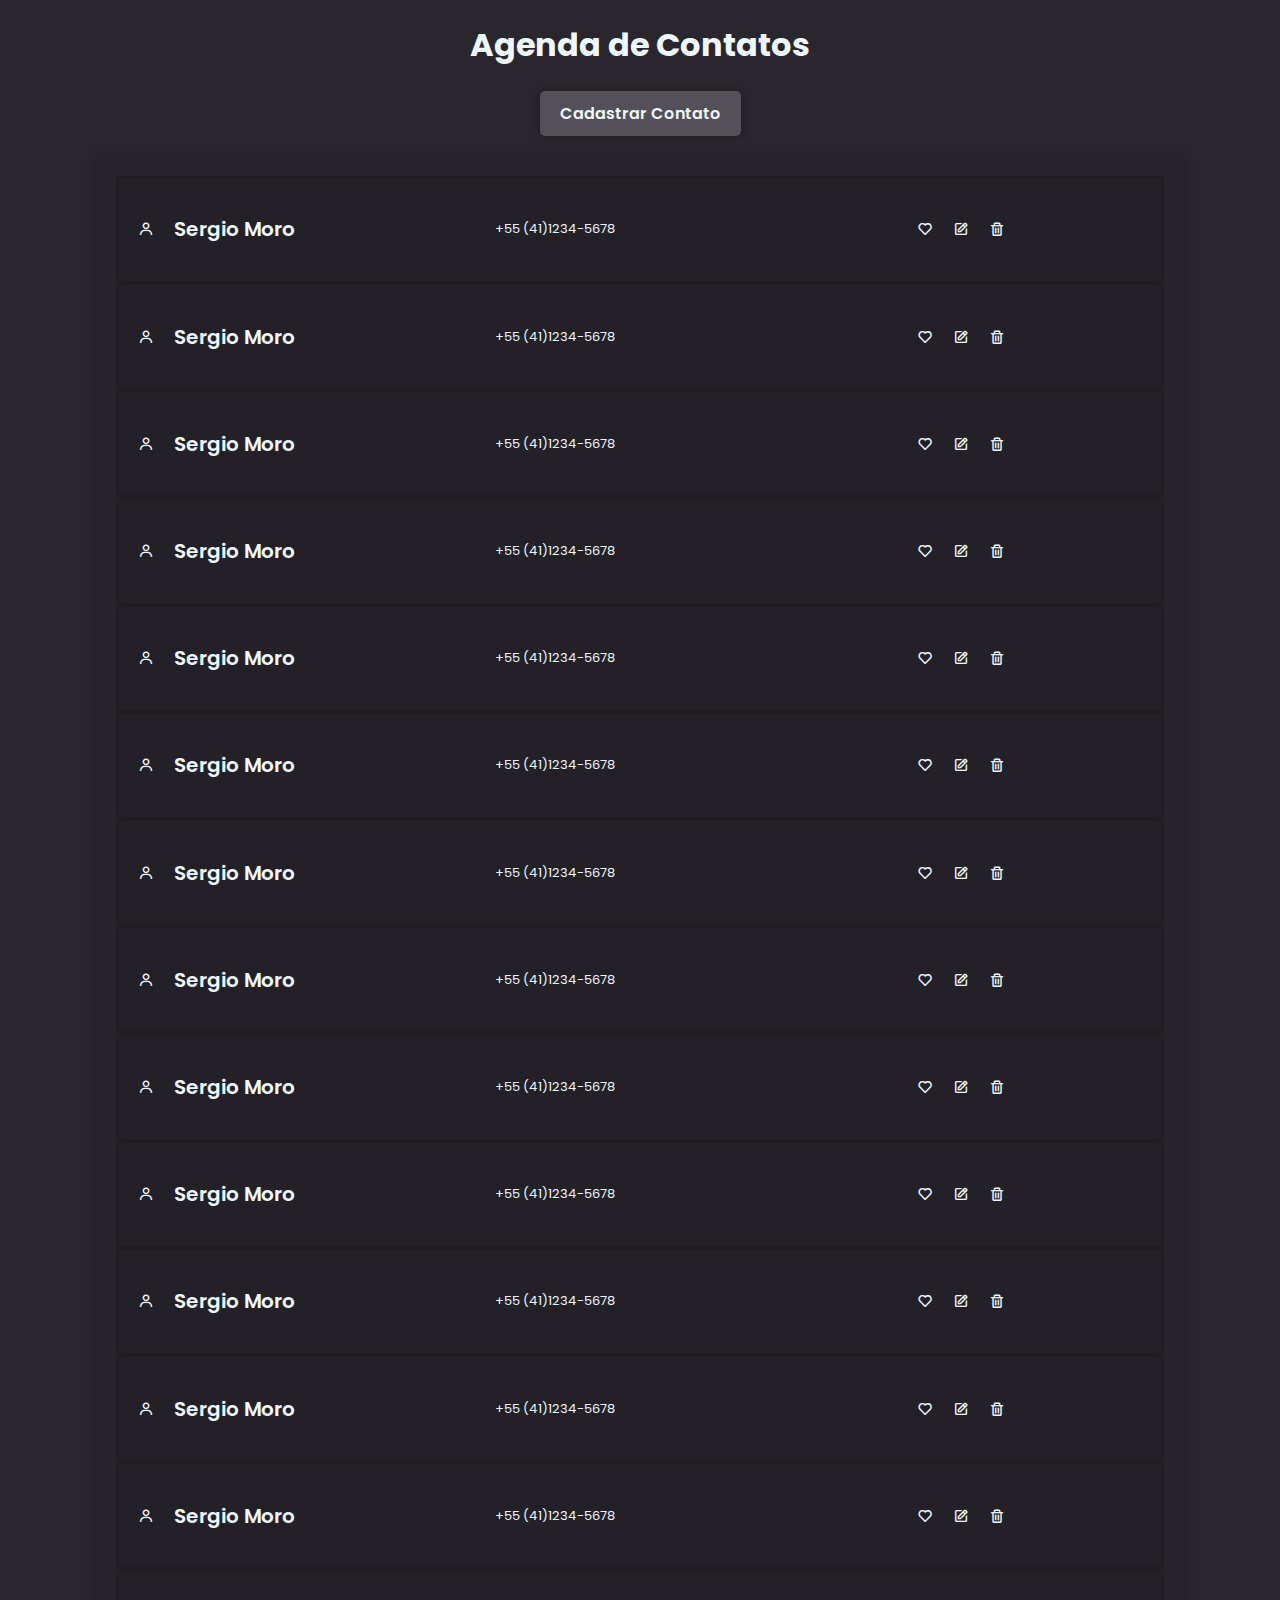
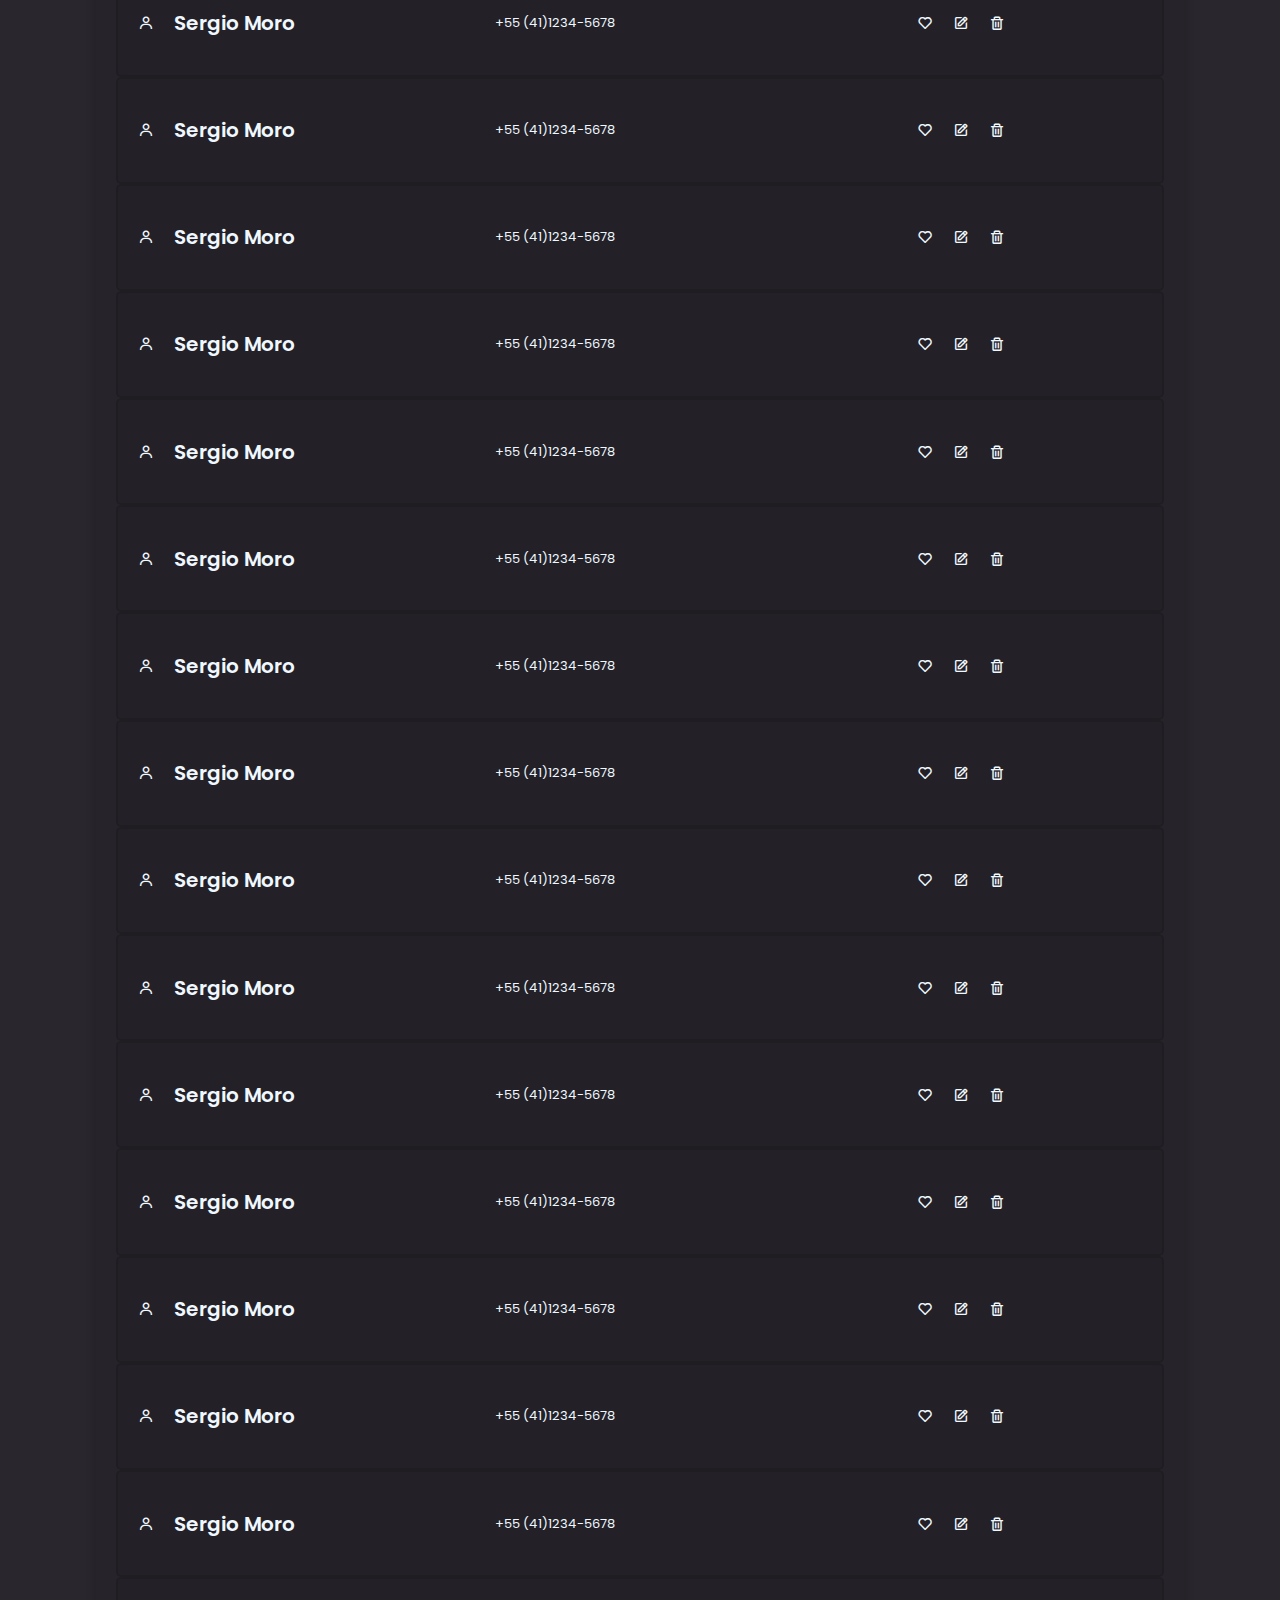
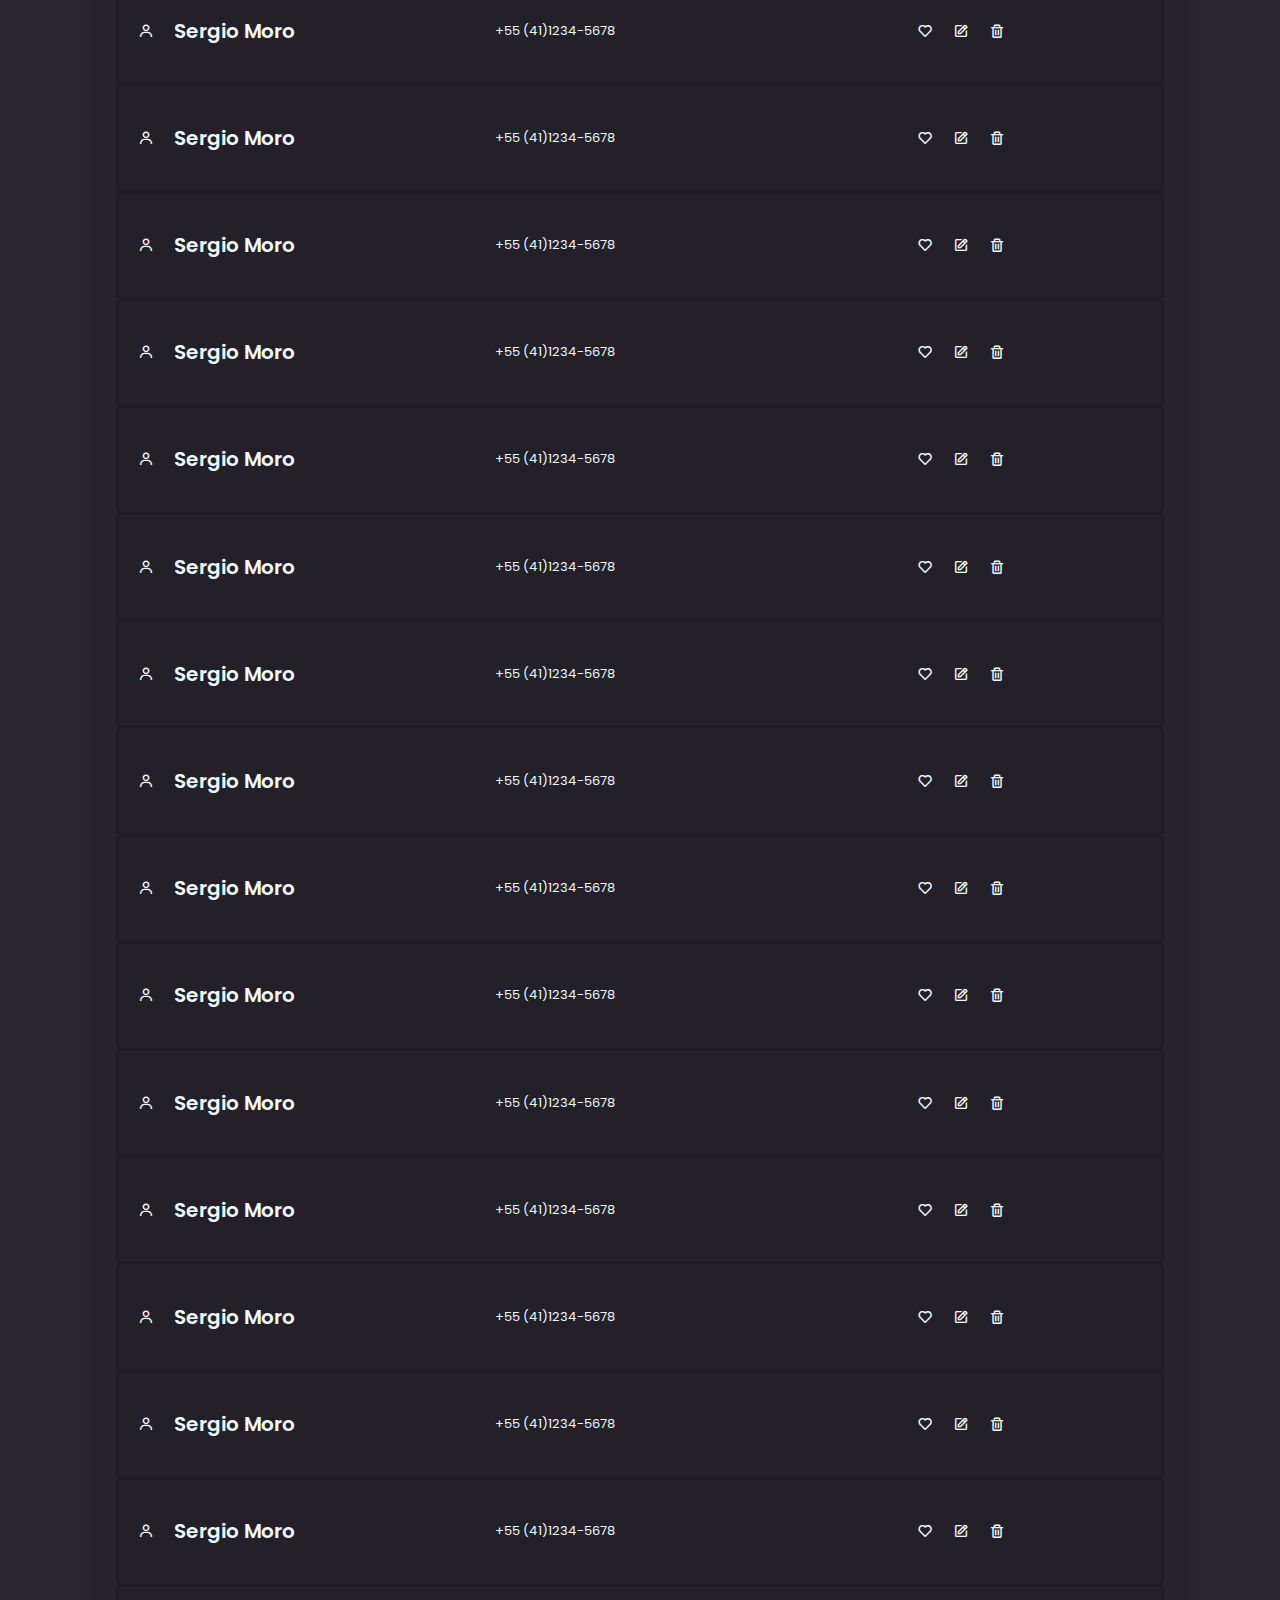
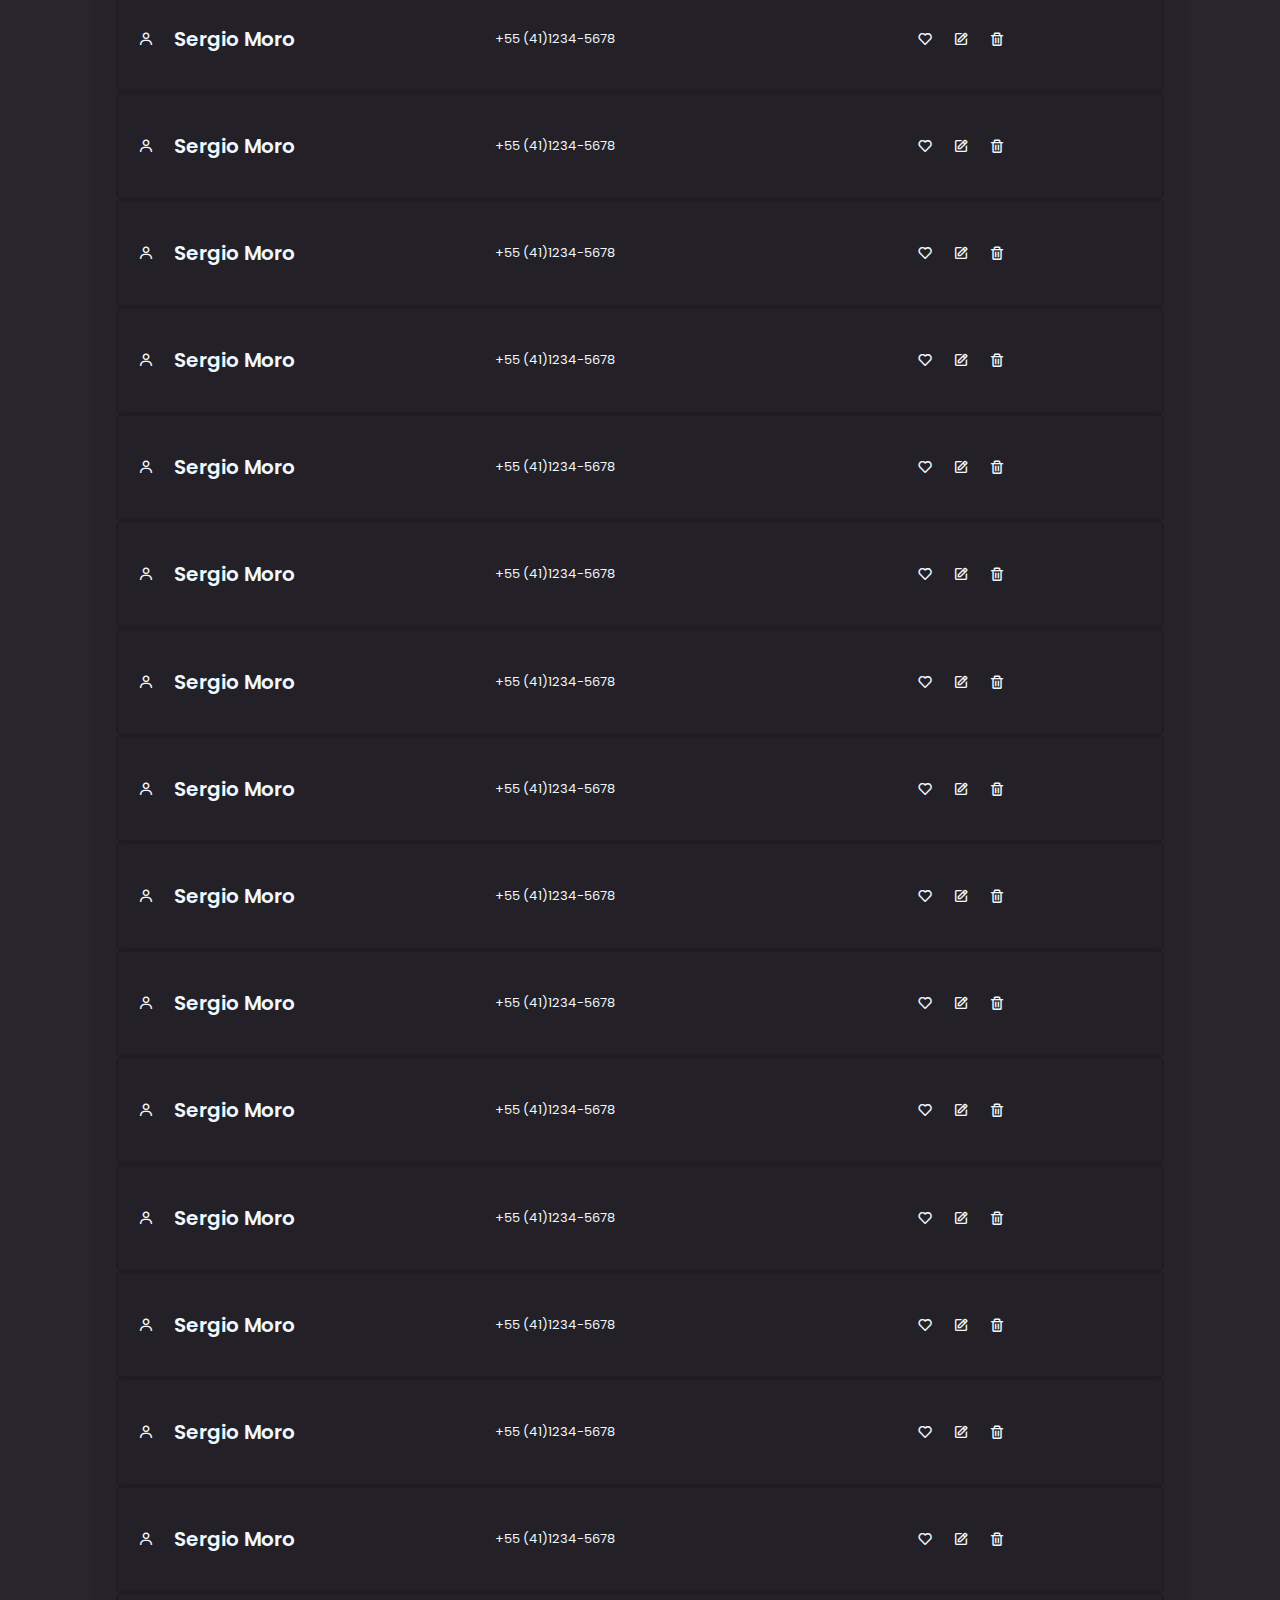
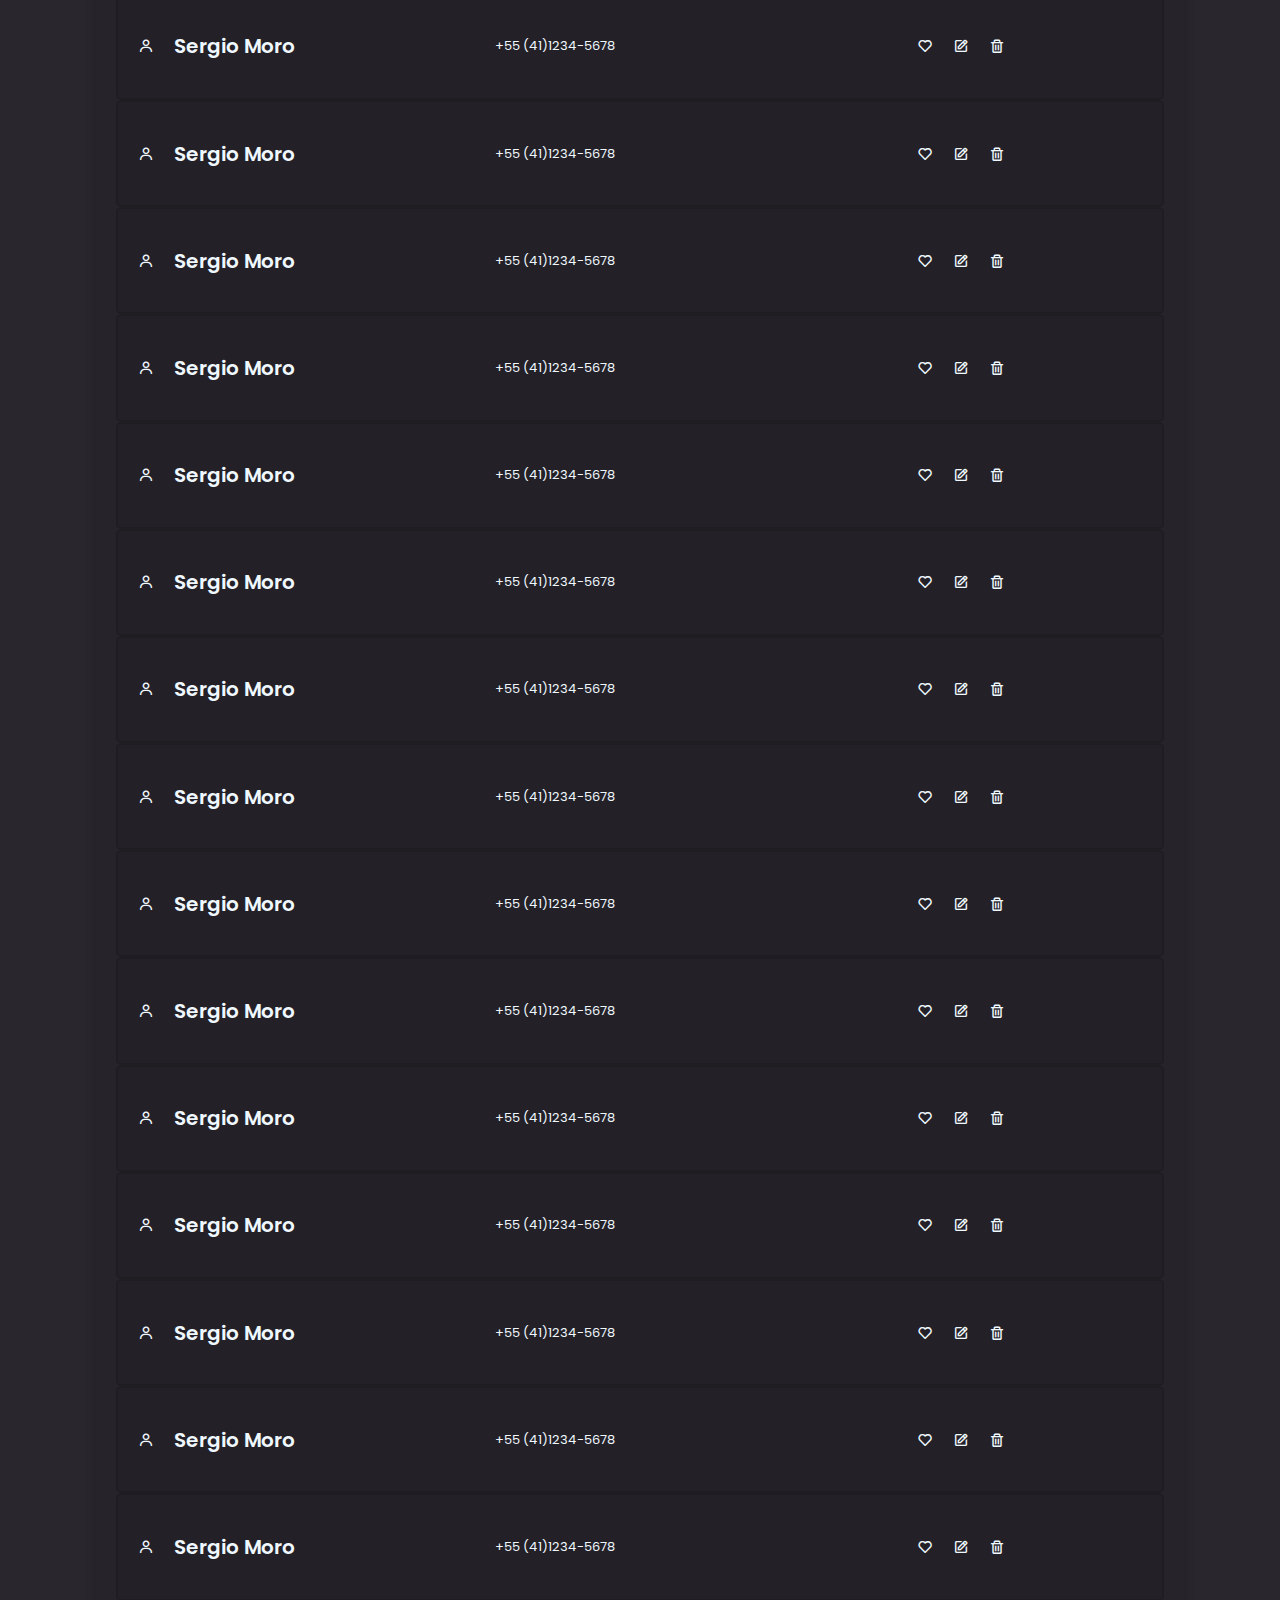
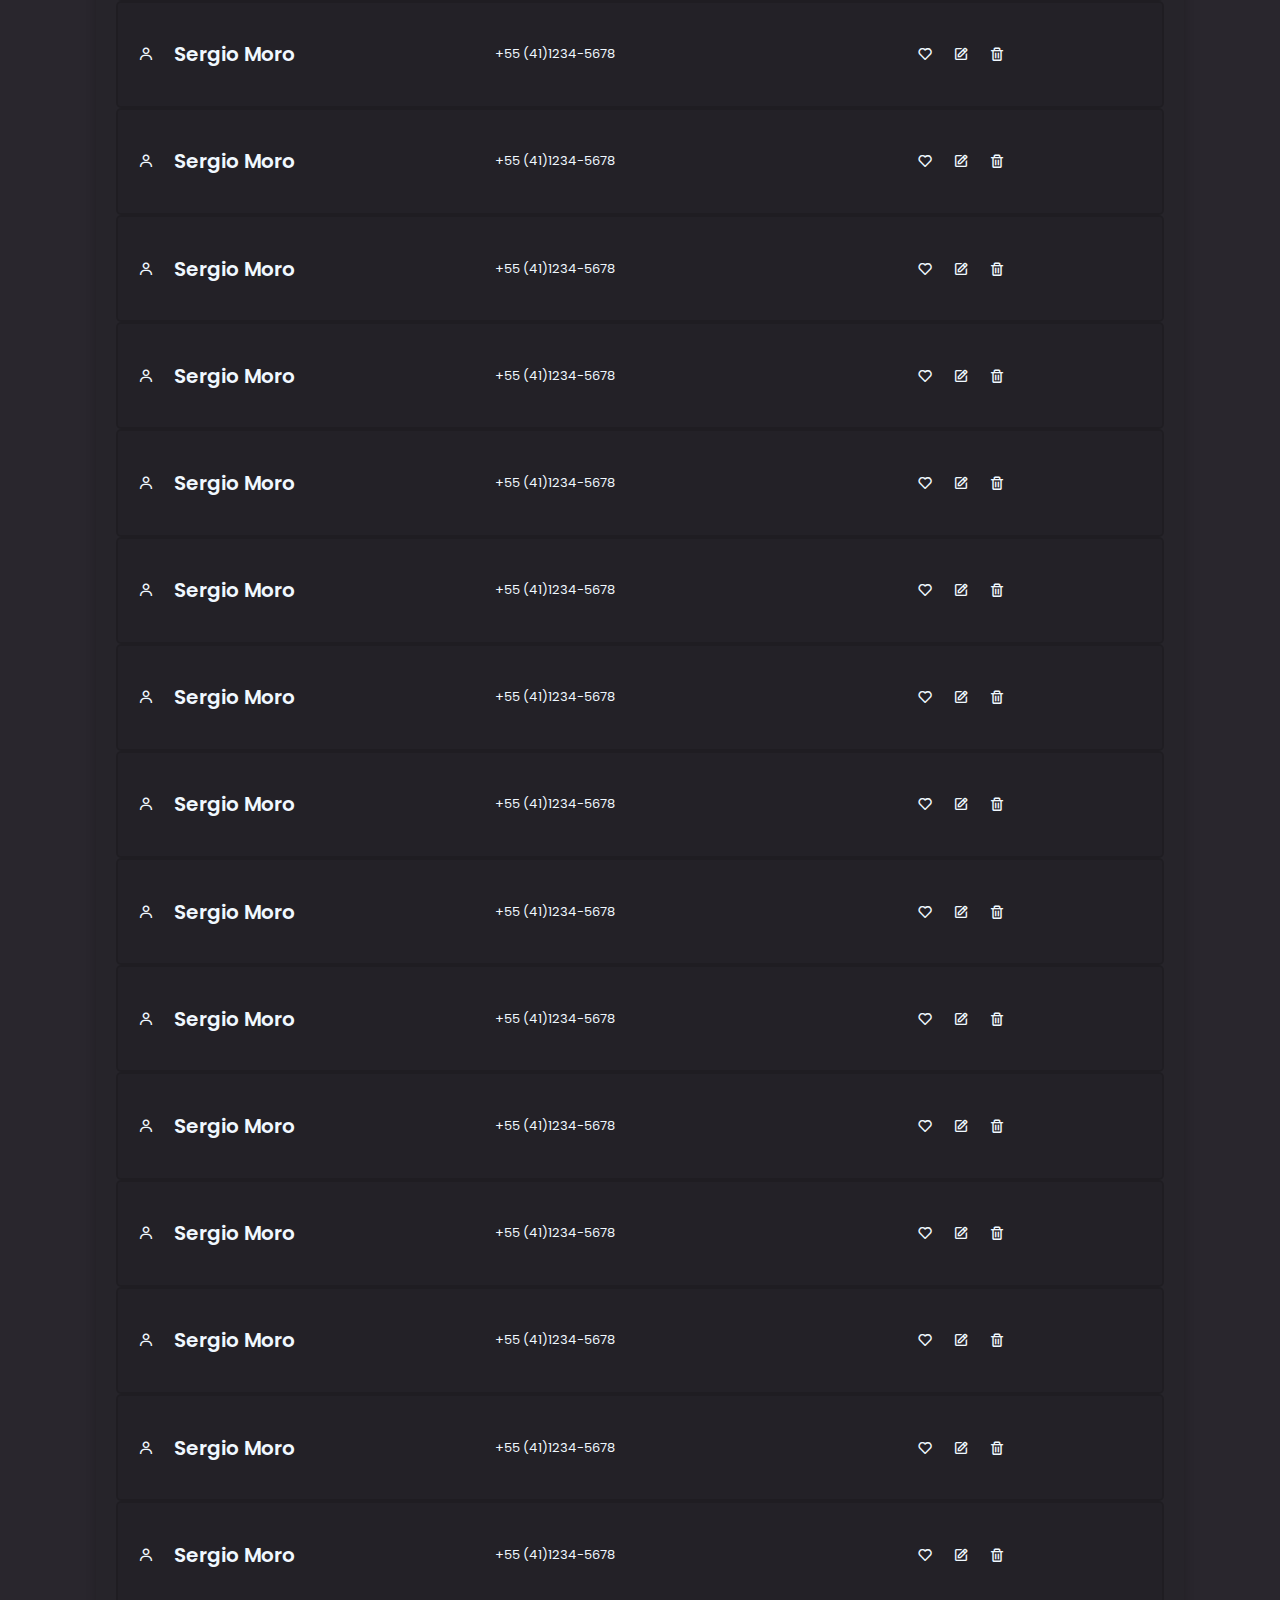
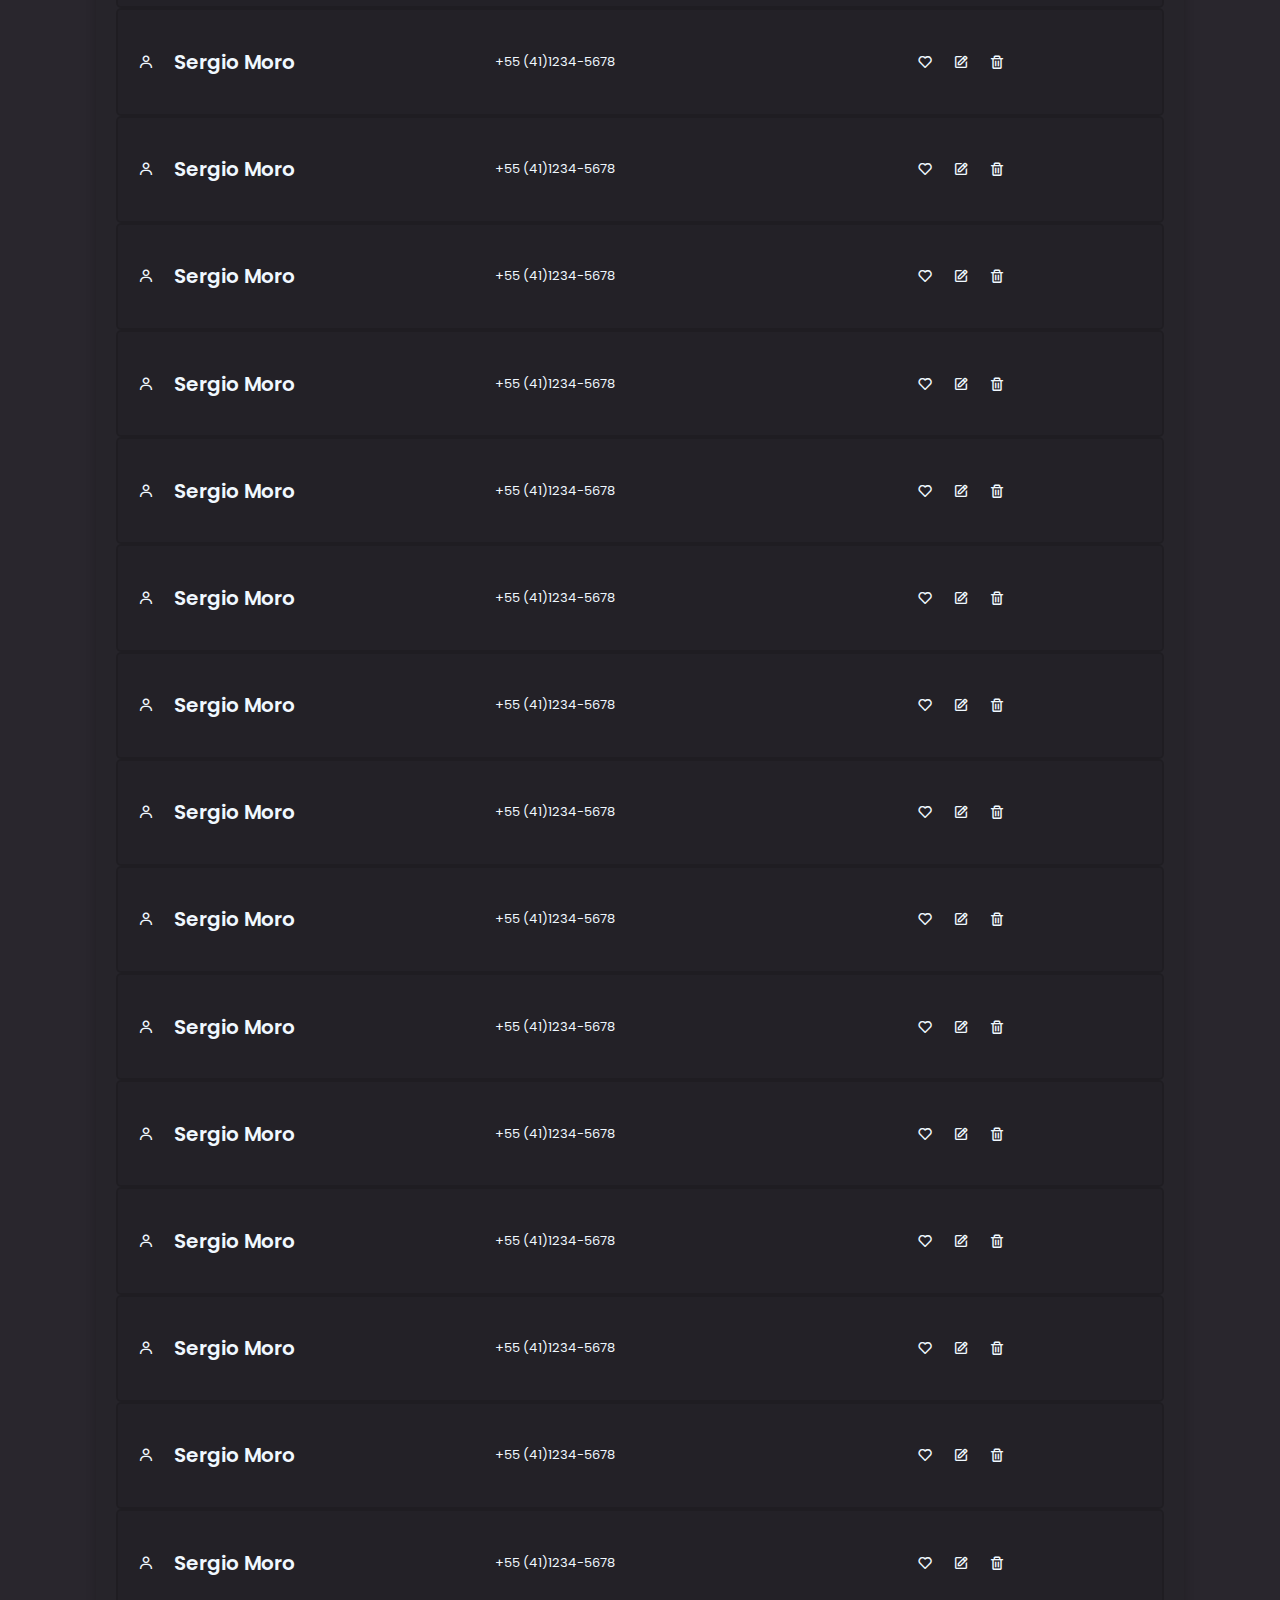
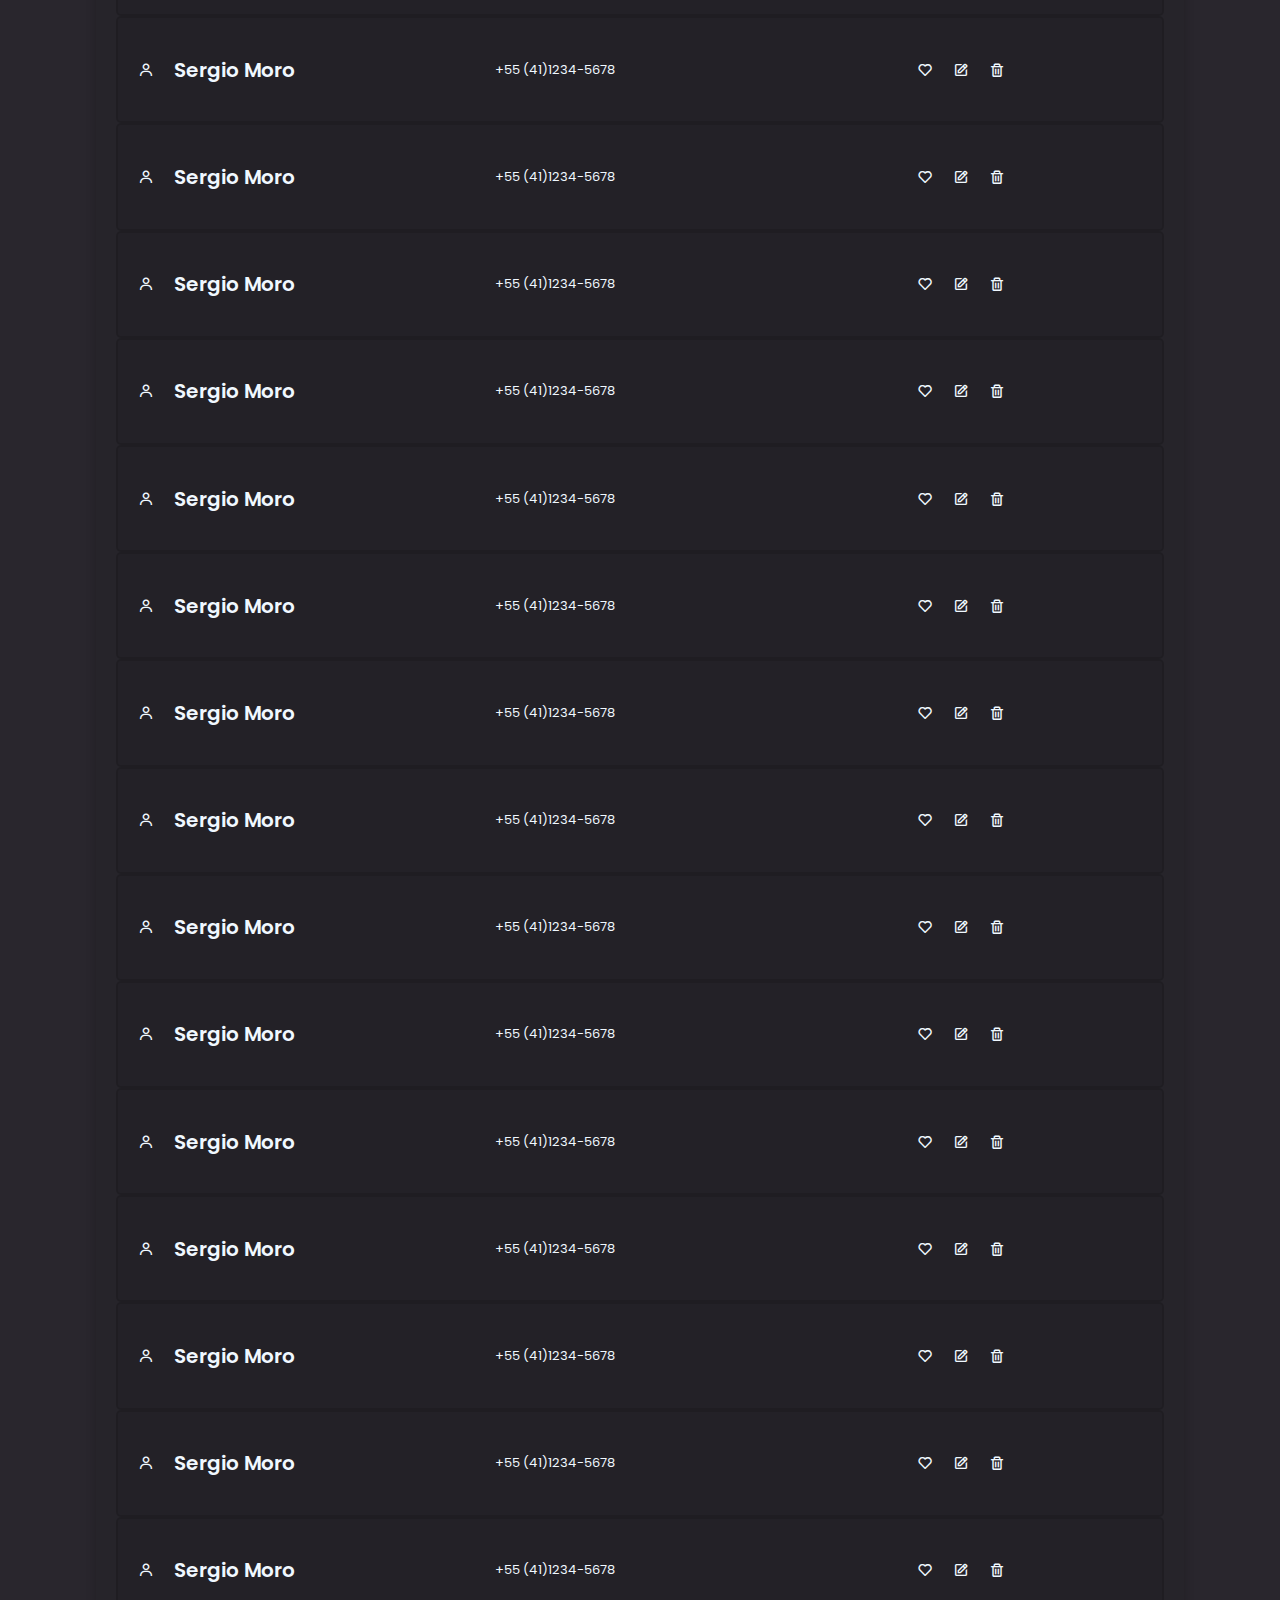
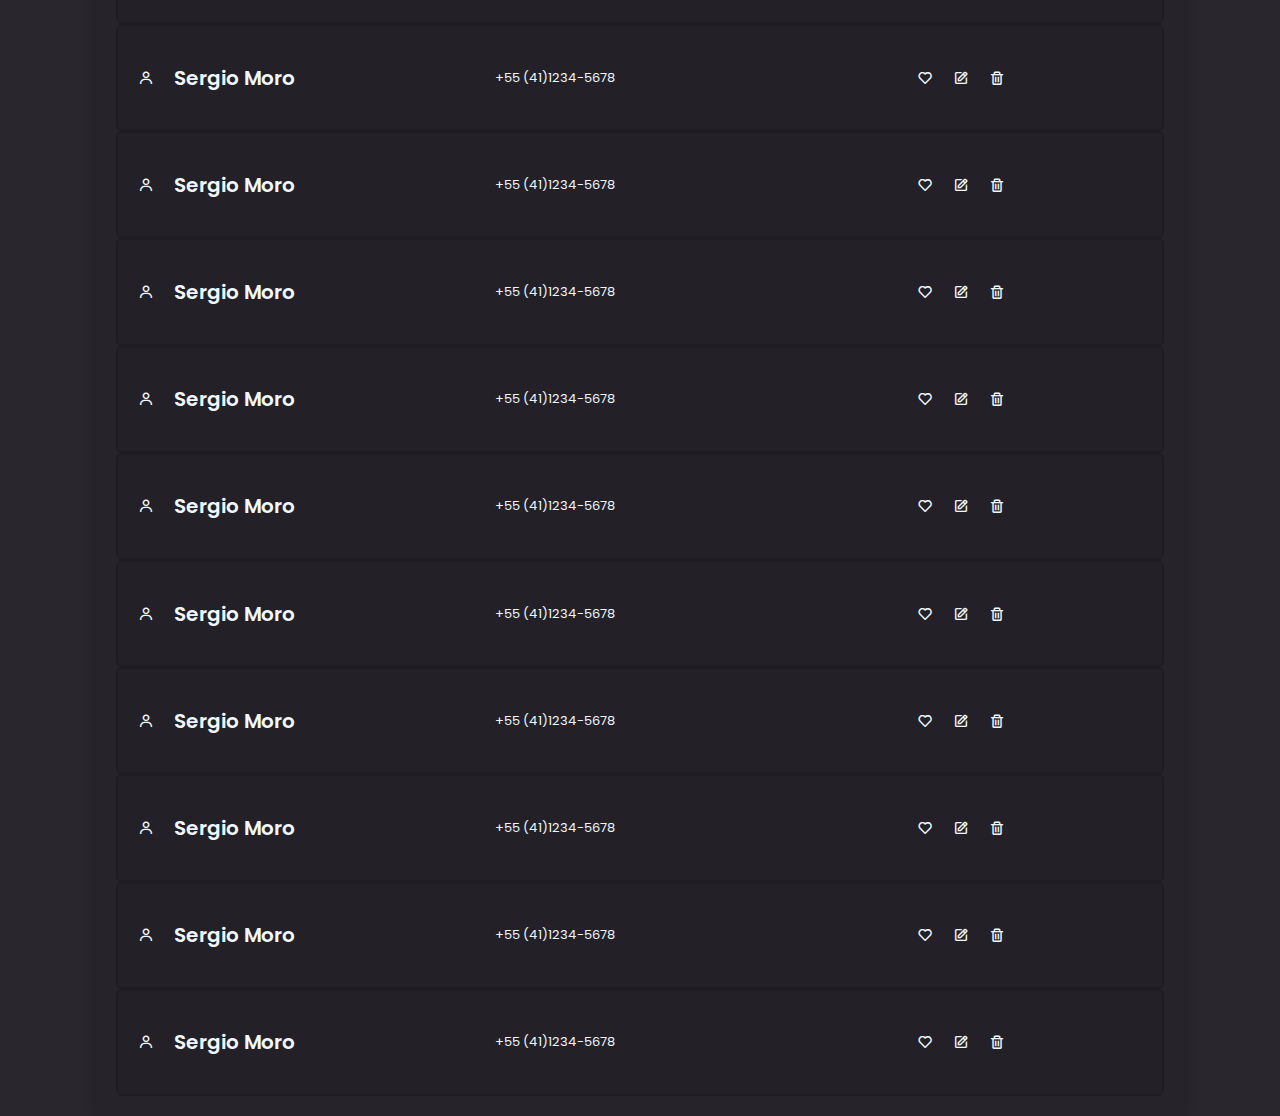
<file: stilo/index.html>
<!DOCTYPE html>
<html lang="pt-br">
<head>
    <meta charset="UTF-8">
    <meta name="viewport" content="width=device-width, initial-scale=1.0">
    <link rel="preconnect" href="https://fonts.googleapis.com">
    <link rel="preconnect" href="https://fonts.gstatic.com" crossorigin>
    <link href="https://fonts.googleapis.com/css2?family=Poppins:ital,wght@0,100;0,200;0,300;0,400;0,500;0,600;0,700;0,800;0,900;1,100;1,200;1,300;1,400;1,500;1,600;1,700;1,800;1,900&display=swap" rel="stylesheet">
    <link href='https://unpkg.com/boxicons@2.1.4/css/boxicons.min.css' rel='stylesheet'> 
    <link rel="stylesheet" href="css/styles.css">
    <title>agenda de contatos</title>
</head>
<body>
    <h1 id="title">Agenda de Contatos</h1>

    <button id="sign-but" onclick="window.location.href='cadastro.html'">Cadastrar Contato</button>
    
    <div id="contact-list">
        <div id="contact-card">
            <i id="contact-img" class="bx bx-user"></i>
            <h2 id="contact-name">Sergio Moro</h2>
            <p id="contact-phone">+55 (41)1234-5678</p>
            <i id="contact-favorite" class="bx bx-heart"></i>
            <i id="contact-edit" class="bx bx-edit"></i>
            <i id="contact-delete" class="bx bx-trash"></i>
        </div>
        
        <div id="contact-card">
            <i id="contact-img" class="bx bx-user"></i>
            <h2 id="contact-name">Sergio Moro</h2>
            <p id="contact-phone">+55 (41)1234-5678</p>
            <i id="contact-favorite" class="bx bx-heart"></i>
            <i id="contact-edit" class="bx bx-edit"></i>
            <i id="contact-delete" class="bx bx-trash"></i>
        </div>

        <div id="contact-card">
            <i id="contact-img" class="bx bx-user"></i>
            <h2 id="contact-name">Sergio Moro</h2>
            <p id="contact-phone">+55 (41)1234-5678</p>
            <i id="contact-favorite" class="bx bx-heart"></i>
            <i id="contact-edit" class="bx bx-edit"></i>
            <i id="contact-delete" class="bx bx-trash"></i>
        </div>
        
        <div id="contact-card">
            <i id="contact-img" class="bx bx-user"></i>
            <h2 id="contact-name">Sergio Moro</h2>
            <p id="contact-phone">+55 (41)1234-5678</p>
            <i id="contact-favorite" class="bx bx-heart"></i>
            <i id="contact-edit" class="bx bx-edit"></i>
            <i id="contact-delete" class="bx bx-trash"></i>
        </div>

        <div id="contact-card">
            <i id="contact-img" class="bx bx-user"></i>
            <h2 id="contact-name">Sergio Moro</h2>
            <p id="contact-phone">+55 (41)1234-5678</p>
            <i id="contact-favorite" class="bx bx-heart"></i>
            <i id="contact-edit" class="bx bx-edit"></i>
            <i id="contact-delete" class="bx bx-trash"></i>
        </div>
        
        <div id="contact-card">
            <i id="contact-img" class="bx bx-user"></i>
            <h2 id="contact-name">Sergio Moro</h2>
            <p id="contact-phone">+55 (41)1234-5678</p>
            <i id="contact-favorite" class="bx bx-heart"></i>
            <i id="contact-edit" class="bx bx-edit"></i>
            <i id="contact-delete" class="bx bx-trash"></i>
        </div>

        <div id="contact-card">
            <i id="contact-img" class="bx bx-user"></i>
            <h2 id="contact-name">Sergio Moro</h2>
            <p id="contact-phone">+55 (41)1234-5678</p>
            <i id="contact-favorite" class="bx bx-heart"></i>
            <i id="contact-edit" class="bx bx-edit"></i>
            <i id="contact-delete" class="bx bx-trash"></i>
        </div>
        
        <div id="contact-card">
            <i id="contact-img" class="bx bx-user"></i>
            <h2 id="contact-name">Sergio Moro</h2>
            <p id="contact-phone">+55 (41)1234-5678</p>
            <i id="contact-favorite" class="bx bx-heart"></i>
            <i id="contact-edit" class="bx bx-edit"></i>
            <i id="contact-delete" class="bx bx-trash"></i>
        </div>

        <div id="contact-card">
            <i id="contact-img" class="bx bx-user"></i>
            <h2 id="contact-name">Sergio Moro</h2>
            <p id="contact-phone">+55 (41)1234-5678</p>
            <i id="contact-favorite" class="bx bx-heart"></i>
            <i id="contact-edit" class="bx bx-edit"></i>
            <i id="contact-delete" class="bx bx-trash"></i>
        </div>
        
        <div id="contact-card">
            <i id="contact-img" class="bx bx-user"></i>
            <h2 id="contact-name">Sergio Moro</h2>
            <p id="contact-phone">+55 (41)1234-5678</p>
            <i id="contact-favorite" class="bx bx-heart"></i>
            <i id="contact-edit" class="bx bx-edit"></i>
            <i id="contact-delete" class="bx bx-trash"></i>
        </div>

        <div id="contact-card">
            <i id="contact-img" class="bx bx-user"></i>
            <h2 id="contact-name">Sergio Moro</h2>
            <p id="contact-phone">+55 (41)1234-5678</p>
            <i id="contact-favorite" class="bx bx-heart"></i>
            <i id="contact-edit" class="bx bx-edit"></i>
            <i id="contact-delete" class="bx bx-trash"></i>
        </div>
        
        <div id="contact-card">
            <i id="contact-img" class="bx bx-user"></i>
            <h2 id="contact-name">Sergio Moro</h2>
            <p id="contact-phone">+55 (41)1234-5678</p>
            <i id="contact-favorite" class="bx bx-heart"></i>
            <i id="contact-edit" class="bx bx-edit"></i>
            <i id="contact-delete" class="bx bx-trash"></i>
        </div>

        <div id="contact-card">
            <i id="contact-img" class="bx bx-user"></i>
            <h2 id="contact-name">Sergio Moro</h2>
            <p id="contact-phone">+55 (41)1234-5678</p>
            <i id="contact-favorite" class="bx bx-heart"></i>
            <i id="contact-edit" class="bx bx-edit"></i>
            <i id="contact-delete" class="bx bx-trash"></i>
        </div>
        
        <div id="contact-card">
            <i id="contact-img" class="bx bx-user"></i>
            <h2 id="contact-name">Sergio Moro</h2>
            <p id="contact-phone">+55 (41)1234-5678</p>
            <i id="contact-favorite" class="bx bx-heart"></i>
            <i id="contact-edit" class="bx bx-edit"></i>
            <i id="contact-delete" class="bx bx-trash"></i>
        </div>

        <div id="contact-card">
            <i id="contact-img" class="bx bx-user"></i>
            <h2 id="contact-name">Sergio Moro</h2>
            <p id="contact-phone">+55 (41)1234-5678</p>
            <i id="contact-favorite" class="bx bx-heart"></i>
            <i id="contact-edit" class="bx bx-edit"></i>
            <i id="contact-delete" class="bx bx-trash"></i>
        </div>
        
        <div id="contact-card">
            <i id="contact-img" class="bx bx-user"></i>
            <h2 id="contact-name">Sergio Moro</h2>
            <p id="contact-phone">+55 (41)1234-5678</p>
            <i id="contact-favorite" class="bx bx-heart"></i>
            <i id="contact-edit" class="bx bx-edit"></i>
            <i id="contact-delete" class="bx bx-trash"></i>
        </div>

        <div id="contact-card">
            <i id="contact-img" class="bx bx-user"></i>
            <h2 id="contact-name">Sergio Moro</h2>
            <p id="contact-phone">+55 (41)1234-5678</p>
            <i id="contact-favorite" class="bx bx-heart"></i>
            <i id="contact-edit" class="bx bx-edit"></i>
            <i id="contact-delete" class="bx bx-trash"></i>
        </div>
        
        <div id="contact-card">
            <i id="contact-img" class="bx bx-user"></i>
            <h2 id="contact-name">Sergio Moro</h2>
            <p id="contact-phone">+55 (41)1234-5678</p>
            <i id="contact-favorite" class="bx bx-heart"></i>
            <i id="contact-edit" class="bx bx-edit"></i>
            <i id="contact-delete" class="bx bx-trash"></i>
        </div>

        <div id="contact-card">
            <i id="contact-img" class="bx bx-user"></i>
            <h2 id="contact-name">Sergio Moro</h2>
            <p id="contact-phone">+55 (41)1234-5678</p>
            <i id="contact-favorite" class="bx bx-heart"></i>
            <i id="contact-edit" class="bx bx-edit"></i>
            <i id="contact-delete" class="bx bx-trash"></i>
        </div>
        
        <div id="contact-card">
            <i id="contact-img" class="bx bx-user"></i>
            <h2 id="contact-name">Sergio Moro</h2>
            <p id="contact-phone">+55 (41)1234-5678</p>
            <i id="contact-favorite" class="bx bx-heart"></i>
            <i id="contact-edit" class="bx bx-edit"></i>
            <i id="contact-delete" class="bx bx-trash"></i>
        </div>

        <div id="contact-card">
            <i id="contact-img" class="bx bx-user"></i>
            <h2 id="contact-name">Sergio Moro</h2>
            <p id="contact-phone">+55 (41)1234-5678</p>
            <i id="contact-favorite" class="bx bx-heart"></i>
            <i id="contact-edit" class="bx bx-edit"></i>
            <i id="contact-delete" class="bx bx-trash"></i>
        </div>
        
        <div id="contact-card">
            <i id="contact-img" class="bx bx-user"></i>
            <h2 id="contact-name">Sergio Moro</h2>
            <p id="contact-phone">+55 (41)1234-5678</p>
            <i id="contact-favorite" class="bx bx-heart"></i>
            <i id="contact-edit" class="bx bx-edit"></i>
            <i id="contact-delete" class="bx bx-trash"></i>
        </div>

        <div id="contact-card">
            <i id="contact-img" class="bx bx-user"></i>
            <h2 id="contact-name">Sergio Moro</h2>
            <p id="contact-phone">+55 (41)1234-5678</p>
            <i id="contact-favorite" class="bx bx-heart"></i>
            <i id="contact-edit" class="bx bx-edit"></i>
            <i id="contact-delete" class="bx bx-trash"></i>
        </div>
        
        <div id="contact-card">
            <i id="contact-img" class="bx bx-user"></i>
            <h2 id="contact-name">Sergio Moro</h2>
            <p id="contact-phone">+55 (41)1234-5678</p>
            <i id="contact-favorite" class="bx bx-heart"></i>
            <i id="contact-edit" class="bx bx-edit"></i>
            <i id="contact-delete" class="bx bx-trash"></i>
        </div>

        <div id="contact-card">
            <i id="contact-img" class="bx bx-user"></i>
            <h2 id="contact-name">Sergio Moro</h2>
            <p id="contact-phone">+55 (41)1234-5678</p>
            <i id="contact-favorite" class="bx bx-heart"></i>
            <i id="contact-edit" class="bx bx-edit"></i>
            <i id="contact-delete" class="bx bx-trash"></i>
        </div>
        
        <div id="contact-card">
            <i id="contact-img" class="bx bx-user"></i>
            <h2 id="contact-name">Sergio Moro</h2>
            <p id="contact-phone">+55 (41)1234-5678</p>
            <i id="contact-favorite" class="bx bx-heart"></i>
            <i id="contact-edit" class="bx bx-edit"></i>
            <i id="contact-delete" class="bx bx-trash"></i>
        </div>

        <div id="contact-card">
            <i id="contact-img" class="bx bx-user"></i>
            <h2 id="contact-name">Sergio Moro</h2>
            <p id="contact-phone">+55 (41)1234-5678</p>
            <i id="contact-favorite" class="bx bx-heart"></i>
            <i id="contact-edit" class="bx bx-edit"></i>
            <i id="contact-delete" class="bx bx-trash"></i>
        </div>
        
        <div id="contact-card">
            <i id="contact-img" class="bx bx-user"></i>
            <h2 id="contact-name">Sergio Moro</h2>
            <p id="contact-phone">+55 (41)1234-5678</p>
            <i id="contact-favorite" class="bx bx-heart"></i>
            <i id="contact-edit" class="bx bx-edit"></i>
            <i id="contact-delete" class="bx bx-trash"></i>
        </div>

        <div id="contact-card">
            <i id="contact-img" class="bx bx-user"></i>
            <h2 id="contact-name">Sergio Moro</h2>
            <p id="contact-phone">+55 (41)1234-5678</p>
            <i id="contact-favorite" class="bx bx-heart"></i>
            <i id="contact-edit" class="bx bx-edit"></i>
            <i id="contact-delete" class="bx bx-trash"></i>
        </div>
        
        <div id="contact-card">
            <i id="contact-img" class="bx bx-user"></i>
            <h2 id="contact-name">Sergio Moro</h2>
            <p id="contact-phone">+55 (41)1234-5678</p>
            <i id="contact-favorite" class="bx bx-heart"></i>
            <i id="contact-edit" class="bx bx-edit"></i>
            <i id="contact-delete" class="bx bx-trash"></i>
        </div>

        <div id="contact-card">
            <i id="contact-img" class="bx bx-user"></i>
            <h2 id="contact-name">Sergio Moro</h2>
            <p id="contact-phone">+55 (41)1234-5678</p>
            <i id="contact-favorite" class="bx bx-heart"></i>
            <i id="contact-edit" class="bx bx-edit"></i>
            <i id="contact-delete" class="bx bx-trash"></i>
        </div>
        
        <div id="contact-card">
            <i id="contact-img" class="bx bx-user"></i>
            <h2 id="contact-name">Sergio Moro</h2>
            <p id="contact-phone">+55 (41)1234-5678</p>
            <i id="contact-favorite" class="bx bx-heart"></i>
            <i id="contact-edit" class="bx bx-edit"></i>
            <i id="contact-delete" class="bx bx-trash"></i>
        </div>

        <div id="contact-card">
            <i id="contact-img" class="bx bx-user"></i>
            <h2 id="contact-name">Sergio Moro</h2>
            <p id="contact-phone">+55 (41)1234-5678</p>
            <i id="contact-favorite" class="bx bx-heart"></i>
            <i id="contact-edit" class="bx bx-edit"></i>
            <i id="contact-delete" class="bx bx-trash"></i>
        </div>
        
        <div id="contact-card">
            <i id="contact-img" class="bx bx-user"></i>
            <h2 id="contact-name">Sergio Moro</h2>
            <p id="contact-phone">+55 (41)1234-5678</p>
            <i id="contact-favorite" class="bx bx-heart"></i>
            <i id="contact-edit" class="bx bx-edit"></i>
            <i id="contact-delete" class="bx bx-trash"></i>
        </div>

        <div id="contact-card">
            <i id="contact-img" class="bx bx-user"></i>
            <h2 id="contact-name">Sergio Moro</h2>
            <p id="contact-phone">+55 (41)1234-5678</p>
            <i id="contact-favorite" class="bx bx-heart"></i>
            <i id="contact-edit" class="bx bx-edit"></i>
            <i id="contact-delete" class="bx bx-trash"></i>
        </div>
        
        <div id="contact-card">
            <i id="contact-img" class="bx bx-user"></i>
            <h2 id="contact-name">Sergio Moro</h2>
            <p id="contact-phone">+55 (41)1234-5678</p>
            <i id="contact-favorite" class="bx bx-heart"></i>
            <i id="contact-edit" class="bx bx-edit"></i>
            <i id="contact-delete" class="bx bx-trash"></i>
        </div>

        <div id="contact-card">
            <i id="contact-img" class="bx bx-user"></i>
            <h2 id="contact-name">Sergio Moro</h2>
            <p id="contact-phone">+55 (41)1234-5678</p>
            <i id="contact-favorite" class="bx bx-heart"></i>
            <i id="contact-edit" class="bx bx-edit"></i>
            <i id="contact-delete" class="bx bx-trash"></i>
        </div>
        
        <div id="contact-card">
            <i id="contact-img" class="bx bx-user"></i>
            <h2 id="contact-name">Sergio Moro</h2>
            <p id="contact-phone">+55 (41)1234-5678</p>
            <i id="contact-favorite" class="bx bx-heart"></i>
            <i id="contact-edit" class="bx bx-edit"></i>
            <i id="contact-delete" class="bx bx-trash"></i>
        </div>

        <div id="contact-card">
            <i id="contact-img" class="bx bx-user"></i>
            <h2 id="contact-name">Sergio Moro</h2>
            <p id="contact-phone">+55 (41)1234-5678</p>
            <i id="contact-favorite" class="bx bx-heart"></i>
            <i id="contact-edit" class="bx bx-edit"></i>
            <i id="contact-delete" class="bx bx-trash"></i>
        </div>
        
        <div id="contact-card">
            <i id="contact-img" class="bx bx-user"></i>
            <h2 id="contact-name">Sergio Moro</h2>
            <p id="contact-phone">+55 (41)1234-5678</p>
            <i id="contact-favorite" class="bx bx-heart"></i>
            <i id="contact-edit" class="bx bx-edit"></i>
            <i id="contact-delete" class="bx bx-trash"></i>
        </div>

        <div id="contact-card">
            <i id="contact-img" class="bx bx-user"></i>
            <h2 id="contact-name">Sergio Moro</h2>
            <p id="contact-phone">+55 (41)1234-5678</p>
            <i id="contact-favorite" class="bx bx-heart"></i>
            <i id="contact-edit" class="bx bx-edit"></i>
            <i id="contact-delete" class="bx bx-trash"></i>
        </div>
        
        <div id="contact-card">
            <i id="contact-img" class="bx bx-user"></i>
            <h2 id="contact-name">Sergio Moro</h2>
            <p id="contact-phone">+55 (41)1234-5678</p>
            <i id="contact-favorite" class="bx bx-heart"></i>
            <i id="contact-edit" class="bx bx-edit"></i>
            <i id="contact-delete" class="bx bx-trash"></i>
        </div>

        <div id="contact-card">
            <i id="contact-img" class="bx bx-user"></i>
            <h2 id="contact-name">Sergio Moro</h2>
            <p id="contact-phone">+55 (41)1234-5678</p>
            <i id="contact-favorite" class="bx bx-heart"></i>
            <i id="contact-edit" class="bx bx-edit"></i>
            <i id="contact-delete" class="bx bx-trash"></i>
        </div>
        
        <div id="contact-card">
            <i id="contact-img" class="bx bx-user"></i>
            <h2 id="contact-name">Sergio Moro</h2>
            <p id="contact-phone">+55 (41)1234-5678</p>
            <i id="contact-favorite" class="bx bx-heart"></i>
            <i id="contact-edit" class="bx bx-edit"></i>
            <i id="contact-delete" class="bx bx-trash"></i>
        </div>

        <div id="contact-card">
            <i id="contact-img" class="bx bx-user"></i>
            <h2 id="contact-name">Sergio Moro</h2>
            <p id="contact-phone">+55 (41)1234-5678</p>
            <i id="contact-favorite" class="bx bx-heart"></i>
            <i id="contact-edit" class="bx bx-edit"></i>
            <i id="contact-delete" class="bx bx-trash"></i>
        </div>
        
        <div id="contact-card">
            <i id="contact-img" class="bx bx-user"></i>
            <h2 id="contact-name">Sergio Moro</h2>
            <p id="contact-phone">+55 (41)1234-5678</p>
            <i id="contact-favorite" class="bx bx-heart"></i>
            <i id="contact-edit" class="bx bx-edit"></i>
            <i id="contact-delete" class="bx bx-trash"></i>
        </div>

        <div id="contact-card">
            <i id="contact-img" class="bx bx-user"></i>
            <h2 id="contact-name">Sergio Moro</h2>
            <p id="contact-phone">+55 (41)1234-5678</p>
            <i id="contact-favorite" class="bx bx-heart"></i>
            <i id="contact-edit" class="bx bx-edit"></i>
            <i id="contact-delete" class="bx bx-trash"></i>
        </div>
        
        <div id="contact-card">
            <i id="contact-img" class="bx bx-user"></i>
            <h2 id="contact-name">Sergio Moro</h2>
            <p id="contact-phone">+55 (41)1234-5678</p>
            <i id="contact-favorite" class="bx bx-heart"></i>
            <i id="contact-edit" class="bx bx-edit"></i>
            <i id="contact-delete" class="bx bx-trash"></i>
        </div>

        <div id="contact-card">
            <i id="contact-img" class="bx bx-user"></i>
            <h2 id="contact-name">Sergio Moro</h2>
            <p id="contact-phone">+55 (41)1234-5678</p>
            <i id="contact-favorite" class="bx bx-heart"></i>
            <i id="contact-edit" class="bx bx-edit"></i>
            <i id="contact-delete" class="bx bx-trash"></i>
        </div>
        
        <div id="contact-card">
            <i id="contact-img" class="bx bx-user"></i>
            <h2 id="contact-name">Sergio Moro</h2>
            <p id="contact-phone">+55 (41)1234-5678</p>
            <i id="contact-favorite" class="bx bx-heart"></i>
            <i id="contact-edit" class="bx bx-edit"></i>
            <i id="contact-delete" class="bx bx-trash"></i>
        </div>

        <div id="contact-card">
            <i id="contact-img" class="bx bx-user"></i>
            <h2 id="contact-name">Sergio Moro</h2>
            <p id="contact-phone">+55 (41)1234-5678</p>
            <i id="contact-favorite" class="bx bx-heart"></i>
            <i id="contact-edit" class="bx bx-edit"></i>
            <i id="contact-delete" class="bx bx-trash"></i>
        </div>
        
        <div id="contact-card">
            <i id="contact-img" class="bx bx-user"></i>
            <h2 id="contact-name">Sergio Moro</h2>
            <p id="contact-phone">+55 (41)1234-5678</p>
            <i id="contact-favorite" class="bx bx-heart"></i>
            <i id="contact-edit" class="bx bx-edit"></i>
            <i id="contact-delete" class="bx bx-trash"></i>
        </div>

        <div id="contact-card">
            <i id="contact-img" class="bx bx-user"></i>
            <h2 id="contact-name">Sergio Moro</h2>
            <p id="contact-phone">+55 (41)1234-5678</p>
            <i id="contact-favorite" class="bx bx-heart"></i>
            <i id="contact-edit" class="bx bx-edit"></i>
            <i id="contact-delete" class="bx bx-trash"></i>
        </div>
        
        <div id="contact-card">
            <i id="contact-img" class="bx bx-user"></i>
            <h2 id="contact-name">Sergio Moro</h2>
            <p id="contact-phone">+55 (41)1234-5678</p>
            <i id="contact-favorite" class="bx bx-heart"></i>
            <i id="contact-edit" class="bx bx-edit"></i>
            <i id="contact-delete" class="bx bx-trash"></i>
        </div>

        <div id="contact-card">
            <i id="contact-img" class="bx bx-user"></i>
            <h2 id="contact-name">Sergio Moro</h2>
            <p id="contact-phone">+55 (41)1234-5678</p>
            <i id="contact-favorite" class="bx bx-heart"></i>
            <i id="contact-edit" class="bx bx-edit"></i>
            <i id="contact-delete" class="bx bx-trash"></i>
        </div>
        
        <div id="contact-card">
            <i id="contact-img" class="bx bx-user"></i>
            <h2 id="contact-name">Sergio Moro</h2>
            <p id="contact-phone">+55 (41)1234-5678</p>
            <i id="contact-favorite" class="bx bx-heart"></i>
            <i id="contact-edit" class="bx bx-edit"></i>
            <i id="contact-delete" class="bx bx-trash"></i>
        </div>

        <div id="contact-card">
            <i id="contact-img" class="bx bx-user"></i>
            <h2 id="contact-name">Sergio Moro</h2>
            <p id="contact-phone">+55 (41)1234-5678</p>
            <i id="contact-favorite" class="bx bx-heart"></i>
            <i id="contact-edit" class="bx bx-edit"></i>
            <i id="contact-delete" class="bx bx-trash"></i>
        </div>
        
        <div id="contact-card">
            <i id="contact-img" class="bx bx-user"></i>
            <h2 id="contact-name">Sergio Moro</h2>
            <p id="contact-phone">+55 (41)1234-5678</p>
            <i id="contact-favorite" class="bx bx-heart"></i>
            <i id="contact-edit" class="bx bx-edit"></i>
            <i id="contact-delete" class="bx bx-trash"></i>
        </div>

        <div id="contact-card">
            <i id="contact-img" class="bx bx-user"></i>
            <h2 id="contact-name">Sergio Moro</h2>
            <p id="contact-phone">+55 (41)1234-5678</p>
            <i id="contact-favorite" class="bx bx-heart"></i>
            <i id="contact-edit" class="bx bx-edit"></i>
            <i id="contact-delete" class="bx bx-trash"></i>
        </div>
        
        <div id="contact-card">
            <i id="contact-img" class="bx bx-user"></i>
            <h2 id="contact-name">Sergio Moro</h2>
            <p id="contact-phone">+55 (41)1234-5678</p>
            <i id="contact-favorite" class="bx bx-heart"></i>
            <i id="contact-edit" class="bx bx-edit"></i>
            <i id="contact-delete" class="bx bx-trash"></i>
        </div>

        <div id="contact-card">
            <i id="contact-img" class="bx bx-user"></i>
            <h2 id="contact-name">Sergio Moro</h2>
            <p id="contact-phone">+55 (41)1234-5678</p>
            <i id="contact-favorite" class="bx bx-heart"></i>
            <i id="contact-edit" class="bx bx-edit"></i>
            <i id="contact-delete" class="bx bx-trash"></i>
        </div>
        
        <div id="contact-card">
            <i id="contact-img" class="bx bx-user"></i>
            <h2 id="contact-name">Sergio Moro</h2>
            <p id="contact-phone">+55 (41)1234-5678</p>
            <i id="contact-favorite" class="bx bx-heart"></i>
            <i id="contact-edit" class="bx bx-edit"></i>
            <i id="contact-delete" class="bx bx-trash"></i>
        </div>

        <div id="contact-card">
            <i id="contact-img" class="bx bx-user"></i>
            <h2 id="contact-name">Sergio Moro</h2>
            <p id="contact-phone">+55 (41)1234-5678</p>
            <i id="contact-favorite" class="bx bx-heart"></i>
            <i id="contact-edit" class="bx bx-edit"></i>
            <i id="contact-delete" class="bx bx-trash"></i>
        </div>
        
        <div id="contact-card">
            <i id="contact-img" class="bx bx-user"></i>
            <h2 id="contact-name">Sergio Moro</h2>
            <p id="contact-phone">+55 (41)1234-5678</p>
            <i id="contact-favorite" class="bx bx-heart"></i>
            <i id="contact-edit" class="bx bx-edit"></i>
            <i id="contact-delete" class="bx bx-trash"></i>
        </div>

        <div id="contact-card">
            <i id="contact-img" class="bx bx-user"></i>
            <h2 id="contact-name">Sergio Moro</h2>
            <p id="contact-phone">+55 (41)1234-5678</p>
            <i id="contact-favorite" class="bx bx-heart"></i>
            <i id="contact-edit" class="bx bx-edit"></i>
            <i id="contact-delete" class="bx bx-trash"></i>
        </div>
        
        <div id="contact-card">
            <i id="contact-img" class="bx bx-user"></i>
            <h2 id="contact-name">Sergio Moro</h2>
            <p id="contact-phone">+55 (41)1234-5678</p>
            <i id="contact-favorite" class="bx bx-heart"></i>
            <i id="contact-edit" class="bx bx-edit"></i>
            <i id="contact-delete" class="bx bx-trash"></i>
        </div>

        <div id="contact-card">
            <i id="contact-img" class="bx bx-user"></i>
            <h2 id="contact-name">Sergio Moro</h2>
            <p id="contact-phone">+55 (41)1234-5678</p>
            <i id="contact-favorite" class="bx bx-heart"></i>
            <i id="contact-edit" class="bx bx-edit"></i>
            <i id="contact-delete" class="bx bx-trash"></i>
        </div>
        
        <div id="contact-card">
            <i id="contact-img" class="bx bx-user"></i>
            <h2 id="contact-name">Sergio Moro</h2>
            <p id="contact-phone">+55 (41)1234-5678</p>
            <i id="contact-favorite" class="bx bx-heart"></i>
            <i id="contact-edit" class="bx bx-edit"></i>
            <i id="contact-delete" class="bx bx-trash"></i>
        </div>

        <div id="contact-card">
            <i id="contact-img" class="bx bx-user"></i>
            <h2 id="contact-name">Sergio Moro</h2>
            <p id="contact-phone">+55 (41)1234-5678</p>
            <i id="contact-favorite" class="bx bx-heart"></i>
            <i id="contact-edit" class="bx bx-edit"></i>
            <i id="contact-delete" class="bx bx-trash"></i>
        </div>
        
        <div id="contact-card">
            <i id="contact-img" class="bx bx-user"></i>
            <h2 id="contact-name">Sergio Moro</h2>
            <p id="contact-phone">+55 (41)1234-5678</p>
            <i id="contact-favorite" class="bx bx-heart"></i>
            <i id="contact-edit" class="bx bx-edit"></i>
            <i id="contact-delete" class="bx bx-trash"></i>
        </div>

        <div id="contact-card">
            <i id="contact-img" class="bx bx-user"></i>
            <h2 id="contact-name">Sergio Moro</h2>
            <p id="contact-phone">+55 (41)1234-5678</p>
            <i id="contact-favorite" class="bx bx-heart"></i>
            <i id="contact-edit" class="bx bx-edit"></i>
            <i id="contact-delete" class="bx bx-trash"></i>
        </div>
        
        <div id="contact-card">
            <i id="contact-img" class="bx bx-user"></i>
            <h2 id="contact-name">Sergio Moro</h2>
            <p id="contact-phone">+55 (41)1234-5678</p>
            <i id="contact-favorite" class="bx bx-heart"></i>
            <i id="contact-edit" class="bx bx-edit"></i>
            <i id="contact-delete" class="bx bx-trash"></i>
        </div>

        <div id="contact-card">
            <i id="contact-img" class="bx bx-user"></i>
            <h2 id="contact-name">Sergio Moro</h2>
            <p id="contact-phone">+55 (41)1234-5678</p>
            <i id="contact-favorite" class="bx bx-heart"></i>
            <i id="contact-edit" class="bx bx-edit"></i>
            <i id="contact-delete" class="bx bx-trash"></i>
        </div>
        
        <div id="contact-card">
            <i id="contact-img" class="bx bx-user"></i>
            <h2 id="contact-name">Sergio Moro</h2>
            <p id="contact-phone">+55 (41)1234-5678</p>
            <i id="contact-favorite" class="bx bx-heart"></i>
            <i id="contact-edit" class="bx bx-edit"></i>
            <i id="contact-delete" class="bx bx-trash"></i>
        </div>

        <div id="contact-card">
            <i id="contact-img" class="bx bx-user"></i>
            <h2 id="contact-name">Sergio Moro</h2>
            <p id="contact-phone">+55 (41)1234-5678</p>
            <i id="contact-favorite" class="bx bx-heart"></i>
            <i id="contact-edit" class="bx bx-edit"></i>
            <i id="contact-delete" class="bx bx-trash"></i>
        </div>
        
        <div id="contact-card">
            <i id="contact-img" class="bx bx-user"></i>
            <h2 id="contact-name">Sergio Moro</h2>
            <p id="contact-phone">+55 (41)1234-5678</p>
            <i id="contact-favorite" class="bx bx-heart"></i>
            <i id="contact-edit" class="bx bx-edit"></i>
            <i id="contact-delete" class="bx bx-trash"></i>
        </div>

        <div id="contact-card">
            <i id="contact-img" class="bx bx-user"></i>
            <h2 id="contact-name">Sergio Moro</h2>
            <p id="contact-phone">+55 (41)1234-5678</p>
            <i id="contact-favorite" class="bx bx-heart"></i>
            <i id="contact-edit" class="bx bx-edit"></i>
            <i id="contact-delete" class="bx bx-trash"></i>
        </div>
        
        <div id="contact-card">
            <i id="contact-img" class="bx bx-user"></i>
            <h2 id="contact-name">Sergio Moro</h2>
            <p id="contact-phone">+55 (41)1234-5678</p>
            <i id="contact-favorite" class="bx bx-heart"></i>
            <i id="contact-edit" class="bx bx-edit"></i>
            <i id="contact-delete" class="bx bx-trash"></i>
        </div>

        <div id="contact-card">
            <i id="contact-img" class="bx bx-user"></i>
            <h2 id="contact-name">Sergio Moro</h2>
            <p id="contact-phone">+55 (41)1234-5678</p>
            <i id="contact-favorite" class="bx bx-heart"></i>
            <i id="contact-edit" class="bx bx-edit"></i>
            <i id="contact-delete" class="bx bx-trash"></i>
        </div>
        
        <div id="contact-card">
            <i id="contact-img" class="bx bx-user"></i>
            <h2 id="contact-name">Sergio Moro</h2>
            <p id="contact-phone">+55 (41)1234-5678</p>
            <i id="contact-favorite" class="bx bx-heart"></i>
            <i id="contact-edit" class="bx bx-edit"></i>
            <i id="contact-delete" class="bx bx-trash"></i>
        </div>

        <div id="contact-card">
            <i id="contact-img" class="bx bx-user"></i>
            <h2 id="contact-name">Sergio Moro</h2>
            <p id="contact-phone">+55 (41)1234-5678</p>
            <i id="contact-favorite" class="bx bx-heart"></i>
            <i id="contact-edit" class="bx bx-edit"></i>
            <i id="contact-delete" class="bx bx-trash"></i>
        </div>
        
        <div id="contact-card">
            <i id="contact-img" class="bx bx-user"></i>
            <h2 id="contact-name">Sergio Moro</h2>
            <p id="contact-phone">+55 (41)1234-5678</p>
            <i id="contact-favorite" class="bx bx-heart"></i>
            <i id="contact-edit" class="bx bx-edit"></i>
            <i id="contact-delete" class="bx bx-trash"></i>
        </div>

        <div id="contact-card">
            <i id="contact-img" class="bx bx-user"></i>
            <h2 id="contact-name">Sergio Moro</h2>
            <p id="contact-phone">+55 (41)1234-5678</p>
            <i id="contact-favorite" class="bx bx-heart"></i>
            <i id="contact-edit" class="bx bx-edit"></i>
            <i id="contact-delete" class="bx bx-trash"></i>
        </div>
        
        <div id="contact-card">
            <i id="contact-img" class="bx bx-user"></i>
            <h2 id="contact-name">Sergio Moro</h2>
            <p id="contact-phone">+55 (41)1234-5678</p>
            <i id="contact-favorite" class="bx bx-heart"></i>
            <i id="contact-edit" class="bx bx-edit"></i>
            <i id="contact-delete" class="bx bx-trash"></i>
        </div>

        <div id="contact-card">
            <i id="contact-img" class="bx bx-user"></i>
            <h2 id="contact-name">Sergio Moro</h2>
            <p id="contact-phone">+55 (41)1234-5678</p>
            <i id="contact-favorite" class="bx bx-heart"></i>
            <i id="contact-edit" class="bx bx-edit"></i>
            <i id="contact-delete" class="bx bx-trash"></i>
        </div>
        
        <div id="contact-card">
            <i id="contact-img" class="bx bx-user"></i>
            <h2 id="contact-name">Sergio Moro</h2>
            <p id="contact-phone">+55 (41)1234-5678</p>
            <i id="contact-favorite" class="bx bx-heart"></i>
            <i id="contact-edit" class="bx bx-edit"></i>
            <i id="contact-delete" class="bx bx-trash"></i>
        </div>

        <div id="contact-card">
            <i id="contact-img" class="bx bx-user"></i>
            <h2 id="contact-name">Sergio Moro</h2>
            <p id="contact-phone">+55 (41)1234-5678</p>
            <i id="contact-favorite" class="bx bx-heart"></i>
            <i id="contact-edit" class="bx bx-edit"></i>
            <i id="contact-delete" class="bx bx-trash"></i>
        </div>
        
        <div id="contact-card">
            <i id="contact-img" class="bx bx-user"></i>
            <h2 id="contact-name">Sergio Moro</h2>
            <p id="contact-phone">+55 (41)1234-5678</p>
            <i id="contact-favorite" class="bx bx-heart"></i>
            <i id="contact-edit" class="bx bx-edit"></i>
            <i id="contact-delete" class="bx bx-trash"></i>
        </div>

        <div id="contact-card">
            <i id="contact-img" class="bx bx-user"></i>
            <h2 id="contact-name">Sergio Moro</h2>
            <p id="contact-phone">+55 (41)1234-5678</p>
            <i id="contact-favorite" class="bx bx-heart"></i>
            <i id="contact-edit" class="bx bx-edit"></i>
            <i id="contact-delete" class="bx bx-trash"></i>
        </div>
        
        <div id="contact-card">
            <i id="contact-img" class="bx bx-user"></i>
            <h2 id="contact-name">Sergio Moro</h2>
            <p id="contact-phone">+55 (41)1234-5678</p>
            <i id="contact-favorite" class="bx bx-heart"></i>
            <i id="contact-edit" class="bx bx-edit"></i>
            <i id="contact-delete" class="bx bx-trash"></i>
        </div>

        <div id="contact-card">
            <i id="contact-img" class="bx bx-user"></i>
            <h2 id="contact-name">Sergio Moro</h2>
            <p id="contact-phone">+55 (41)1234-5678</p>
            <i id="contact-favorite" class="bx bx-heart"></i>
            <i id="contact-edit" class="bx bx-edit"></i>
            <i id="contact-delete" class="bx bx-trash"></i>
        </div>
        
        <div id="contact-card">
            <i id="contact-img" class="bx bx-user"></i>
            <h2 id="contact-name">Sergio Moro</h2>
            <p id="contact-phone">+55 (41)1234-5678</p>
            <i id="contact-favorite" class="bx bx-heart"></i>
            <i id="contact-edit" class="bx bx-edit"></i>
            <i id="contact-delete" class="bx bx-trash"></i>
        </div>

        <div id="contact-card">
            <i id="contact-img" class="bx bx-user"></i>
            <h2 id="contact-name">Sergio Moro</h2>
            <p id="contact-phone">+55 (41)1234-5678</p>
            <i id="contact-favorite" class="bx bx-heart"></i>
            <i id="contact-edit" class="bx bx-edit"></i>
            <i id="contact-delete" class="bx bx-trash"></i>
        </div>
        
        <div id="contact-card">
            <i id="contact-img" class="bx bx-user"></i>
            <h2 id="contact-name">Sergio Moro</h2>
            <p id="contact-phone">+55 (41)1234-5678</p>
            <i id="contact-favorite" class="bx bx-heart"></i>
            <i id="contact-edit" class="bx bx-edit"></i>
            <i id="contact-delete" class="bx bx-trash"></i>
        </div>

        <div id="contact-card">
            <i id="contact-img" class="bx bx-user"></i>
            <h2 id="contact-name">Sergio Moro</h2>
            <p id="contact-phone">+55 (41)1234-5678</p>
            <i id="contact-favorite" class="bx bx-heart"></i>
            <i id="contact-edit" class="bx bx-edit"></i>
            <i id="contact-delete" class="bx bx-trash"></i>
        </div>
        
        <div id="contact-card">
            <i id="contact-img" class="bx bx-user"></i>
            <h2 id="contact-name">Sergio Moro</h2>
            <p id="contact-phone">+55 (41)1234-5678</p>
            <i id="contact-favorite" class="bx bx-heart"></i>
            <i id="contact-edit" class="bx bx-edit"></i>
            <i id="contact-delete" class="bx bx-trash"></i>
        </div>

        <div id="contact-card">
            <i id="contact-img" class="bx bx-user"></i>
            <h2 id="contact-name">Sergio Moro</h2>
            <p id="contact-phone">+55 (41)1234-5678</p>
            <i id="contact-favorite" class="bx bx-heart"></i>
            <i id="contact-edit" class="bx bx-edit"></i>
            <i id="contact-delete" class="bx bx-trash"></i>
        </div>
        
        <div id="contact-card">
            <i id="contact-img" class="bx bx-user"></i>
            <h2 id="contact-name">Sergio Moro</h2>
            <p id="contact-phone">+55 (41)1234-5678</p>
            <i id="contact-favorite" class="bx bx-heart"></i>
            <i id="contact-edit" class="bx bx-edit"></i>
            <i id="contact-delete" class="bx bx-trash"></i>
        </div>

        <div id="contact-card">
            <i id="contact-img" class="bx bx-user"></i>
            <h2 id="contact-name">Sergio Moro</h2>
            <p id="contact-phone">+55 (41)1234-5678</p>
            <i id="contact-favorite" class="bx bx-heart"></i>
            <i id="contact-edit" class="bx bx-edit"></i>
            <i id="contact-delete" class="bx bx-trash"></i>
        </div>
        
        <div id="contact-card">
            <i id="contact-img" class="bx bx-user"></i>
            <h2 id="contact-name">Sergio Moro</h2>
            <p id="contact-phone">+55 (41)1234-5678</p>
            <i id="contact-favorite" class="bx bx-heart"></i>
            <i id="contact-edit" class="bx bx-edit"></i>
            <i id="contact-delete" class="bx bx-trash"></i>
        </div>

        <div id="contact-card">
            <i id="contact-img" class="bx bx-user"></i>
            <h2 id="contact-name">Sergio Moro</h2>
            <p id="contact-phone">+55 (41)1234-5678</p>
            <i id="contact-favorite" class="bx bx-heart"></i>
            <i id="contact-edit" class="bx bx-edit"></i>
            <i id="contact-delete" class="bx bx-trash"></i>
        </div>
        
        <div id="contact-card">
            <i id="contact-img" class="bx bx-user"></i>
            <h2 id="contact-name">Sergio Moro</h2>
            <p id="contact-phone">+55 (41)1234-5678</p>
            <i id="contact-favorite" class="bx bx-heart"></i>
            <i id="contact-edit" class="bx bx-edit"></i>
            <i id="contact-delete" class="bx bx-trash"></i>
        </div>

        <div id="contact-card">
            <i id="contact-img" class="bx bx-user"></i>
            <h2 id="contact-name">Sergio Moro</h2>
            <p id="contact-phone">+55 (41)1234-5678</p>
            <i id="contact-favorite" class="bx bx-heart"></i>
            <i id="contact-edit" class="bx bx-edit"></i>
            <i id="contact-delete" class="bx bx-trash"></i>
        </div>
        
        <div id="contact-card">
            <i id="contact-img" class="bx bx-user"></i>
            <h2 id="contact-name">Sergio Moro</h2>
            <p id="contact-phone">+55 (41)1234-5678</p>
            <i id="contact-favorite" class="bx bx-heart"></i>
            <i id="contact-edit" class="bx bx-edit"></i>
            <i id="contact-delete" class="bx bx-trash"></i>
        </div>

        <div id="contact-card">
            <i id="contact-img" class="bx bx-user"></i>
            <h2 id="contact-name">Sergio Moro</h2>
            <p id="contact-phone">+55 (41)1234-5678</p>
            <i id="contact-favorite" class="bx bx-heart"></i>
            <i id="contact-edit" class="bx bx-edit"></i>
            <i id="contact-delete" class="bx bx-trash"></i>
        </div>
        
        <div id="contact-card">
            <i id="contact-img" class="bx bx-user"></i>
            <h2 id="contact-name">Sergio Moro</h2>
            <p id="contact-phone">+55 (41)1234-5678</p>
            <i id="contact-favorite" class="bx bx-heart"></i>
            <i id="contact-edit" class="bx bx-edit"></i>
            <i id="contact-delete" class="bx bx-trash"></i>
        </div>

        <div id="contact-card">
            <i id="contact-img" class="bx bx-user"></i>
            <h2 id="contact-name">Sergio Moro</h2>
            <p id="contact-phone">+55 (41)1234-5678</p>
            <i id="contact-favorite" class="bx bx-heart"></i>
            <i id="contact-edit" class="bx bx-edit"></i>
            <i id="contact-delete" class="bx bx-trash"></i>
        </div>
        
        <div id="contact-card">
            <i id="contact-img" class="bx bx-user"></i>
            <h2 id="contact-name">Sergio Moro</h2>
            <p id="contact-phone">+55 (41)1234-5678</p>
            <i id="contact-favorite" class="bx bx-heart"></i>
            <i id="contact-edit" class="bx bx-edit"></i>
            <i id="contact-delete" class="bx bx-trash"></i>
        </div>

        <div id="contact-card">
            <i id="contact-img" class="bx bx-user"></i>
            <h2 id="contact-name">Sergio Moro</h2>
            <p id="contact-phone">+55 (41)1234-5678</p>
            <i id="contact-favorite" class="bx bx-heart"></i>
            <i id="contact-edit" class="bx bx-edit"></i>
            <i id="contact-delete" class="bx bx-trash"></i>
        </div>
        
        <div id="contact-card">
            <i id="contact-img" class="bx bx-user"></i>
            <h2 id="contact-name">Sergio Moro</h2>
            <p id="contact-phone">+55 (41)1234-5678</p>
            <i id="contact-favorite" class="bx bx-heart"></i>
            <i id="contact-edit" class="bx bx-edit"></i>
            <i id="contact-delete" class="bx bx-trash"></i>
        </div>

        <div id="contact-card">
            <i id="contact-img" class="bx bx-user"></i>
            <h2 id="contact-name">Sergio Moro</h2>
            <p id="contact-phone">+55 (41)1234-5678</p>
            <i id="contact-favorite" class="bx bx-heart"></i>
            <i id="contact-edit" class="bx bx-edit"></i>
            <i id="contact-delete" class="bx bx-trash"></i>
        </div>
        
        <div id="contact-card">
            <i id="contact-img" class="bx bx-user"></i>
            <h2 id="contact-name">Sergio Moro</h2>
            <p id="contact-phone">+55 (41)1234-5678</p>
            <i id="contact-favorite" class="bx bx-heart"></i>
            <i id="contact-edit" class="bx bx-edit"></i>
            <i id="contact-delete" class="bx bx-trash"></i>
        </div>

        <div id="contact-card">
            <i id="contact-img" class="bx bx-user"></i>
            <h2 id="contact-name">Sergio Moro</h2>
            <p id="contact-phone">+55 (41)1234-5678</p>
            <i id="contact-favorite" class="bx bx-heart"></i>
            <i id="contact-edit" class="bx bx-edit"></i>
            <i id="contact-delete" class="bx bx-trash"></i>
        </div>
        
        <div id="contact-card">
            <i id="contact-img" class="bx bx-user"></i>
            <h2 id="contact-name">Sergio Moro</h2>
            <p id="contact-phone">+55 (41)1234-5678</p>
            <i id="contact-favorite" class="bx bx-heart"></i>
            <i id="contact-edit" class="bx bx-edit"></i>
            <i id="contact-delete" class="bx bx-trash"></i>
        </div>

        <div id="contact-card">
            <i id="contact-img" class="bx bx-user"></i>
            <h2 id="contact-name">Sergio Moro</h2>
            <p id="contact-phone">+55 (41)1234-5678</p>
            <i id="contact-favorite" class="bx bx-heart"></i>
            <i id="contact-edit" class="bx bx-edit"></i>
            <i id="contact-delete" class="bx bx-trash"></i>
        </div>
        
        <div id="contact-card">
            <i id="contact-img" class="bx bx-user"></i>
            <h2 id="contact-name">Sergio Moro</h2>
            <p id="contact-phone">+55 (41)1234-5678</p>
            <i id="contact-favorite" class="bx bx-heart"></i>
            <i id="contact-edit" class="bx bx-edit"></i>
            <i id="contact-delete" class="bx bx-trash"></i>
        </div>

        <div id="contact-card">
            <i id="contact-img" class="bx bx-user"></i>
            <h2 id="contact-name">Sergio Moro</h2>
            <p id="contact-phone">+55 (41)1234-5678</p>
            <i id="contact-favorite" class="bx bx-heart"></i>
            <i id="contact-edit" class="bx bx-edit"></i>
            <i id="contact-delete" class="bx bx-trash"></i>
        </div>
        
        <div id="contact-card">
            <i id="contact-img" class="bx bx-user"></i>
            <h2 id="contact-name">Sergio Moro</h2>
            <p id="contact-phone">+55 (41)1234-5678</p>
            <i id="contact-favorite" class="bx bx-heart"></i>
            <i id="contact-edit" class="bx bx-edit"></i>
            <i id="contact-delete" class="bx bx-trash"></i>
        </div>

        <div id="contact-card">
            <i id="contact-img" class="bx bx-user"></i>
            <h2 id="contact-name">Sergio Moro</h2>
            <p id="contact-phone">+55 (41)1234-5678</p>
            <i id="contact-favorite" class="bx bx-heart"></i>
            <i id="contact-edit" class="bx bx-edit"></i>
            <i id="contact-delete" class="bx bx-trash"></i>
        </div>
        
        <div id="contact-card">
            <i id="contact-img" class="bx bx-user"></i>
            <h2 id="contact-name">Sergio Moro</h2>
            <p id="contact-phone">+55 (41)1234-5678</p>
            <i id="contact-favorite" class="bx bx-heart"></i>
            <i id="contact-edit" class="bx bx-edit"></i>
            <i id="contact-delete" class="bx bx-trash"></i>
        </div>

        <div id="contact-card">
            <i id="contact-img" class="bx bx-user"></i>
            <h2 id="contact-name">Sergio Moro</h2>
            <p id="contact-phone">+55 (41)1234-5678</p>
            <i id="contact-favorite" class="bx bx-heart"></i>
            <i id="contact-edit" class="bx bx-edit"></i>
            <i id="contact-delete" class="bx bx-trash"></i>
        </div>
        
        <div id="contact-card">
            <i id="contact-img" class="bx bx-user"></i>
            <h2 id="contact-name">Sergio Moro</h2>
            <p id="contact-phone">+55 (41)1234-5678</p>
            <i id="contact-favorite" class="bx bx-heart"></i>
            <i id="contact-edit" class="bx bx-edit"></i>
            <i id="contact-delete" class="bx bx-trash"></i>
        </div>

        <div id="contact-card">
            <i id="contact-img" class="bx bx-user"></i>
            <h2 id="contact-name">Sergio Moro</h2>
            <p id="contact-phone">+55 (41)1234-5678</p>
            <i id="contact-favorite" class="bx bx-heart"></i>
            <i id="contact-edit" class="bx bx-edit"></i>
            <i id="contact-delete" class="bx bx-trash"></i>
        </div>
        
        <div id="contact-card">
            <i id="contact-img" class="bx bx-user"></i>
            <h2 id="contact-name">Sergio Moro</h2>
            <p id="contact-phone">+55 (41)1234-5678</p>
            <i id="contact-favorite" class="bx bx-heart"></i>
            <i id="contact-edit" class="bx bx-edit"></i>
            <i id="contact-delete" class="bx bx-trash"></i>
        </div>

        <div id="contact-card">
            <i id="contact-img" class="bx bx-user"></i>
            <h2 id="contact-name">Sergio Moro</h2>
            <p id="contact-phone">+55 (41)1234-5678</p>
            <i id="contact-favorite" class="bx bx-heart"></i>
            <i id="contact-edit" class="bx bx-edit"></i>
            <i id="contact-delete" class="bx bx-trash"></i>
        </div>
        
        <div id="contact-card">
            <i id="contact-img" class="bx bx-user"></i>
            <h2 id="contact-name">Sergio Moro</h2>
            <p id="contact-phone">+55 (41)1234-5678</p>
            <i id="contact-favorite" class="bx bx-heart"></i>
            <i id="contact-edit" class="bx bx-edit"></i>
            <i id="contact-delete" class="bx bx-trash"></i>
        </div>

        <div id="contact-card">
            <i id="contact-img" class="bx bx-user"></i>
            <h2 id="contact-name">Sergio Moro</h2>
            <p id="contact-phone">+55 (41)1234-5678</p>
            <i id="contact-favorite" class="bx bx-heart"></i>
            <i id="contact-edit" class="bx bx-edit"></i>
            <i id="contact-delete" class="bx bx-trash"></i>
        </div>
        
        <div id="contact-card">
            <i id="contact-img" class="bx bx-user"></i>
            <h2 id="contact-name">Sergio Moro</h2>
            <p id="contact-phone">+55 (41)1234-5678</p>
            <i id="contact-favorite" class="bx bx-heart"></i>
            <i id="contact-edit" class="bx bx-edit"></i>
            <i id="contact-delete" class="bx bx-trash"></i>
        </div>

    </div>

</body>
</html>
</file>
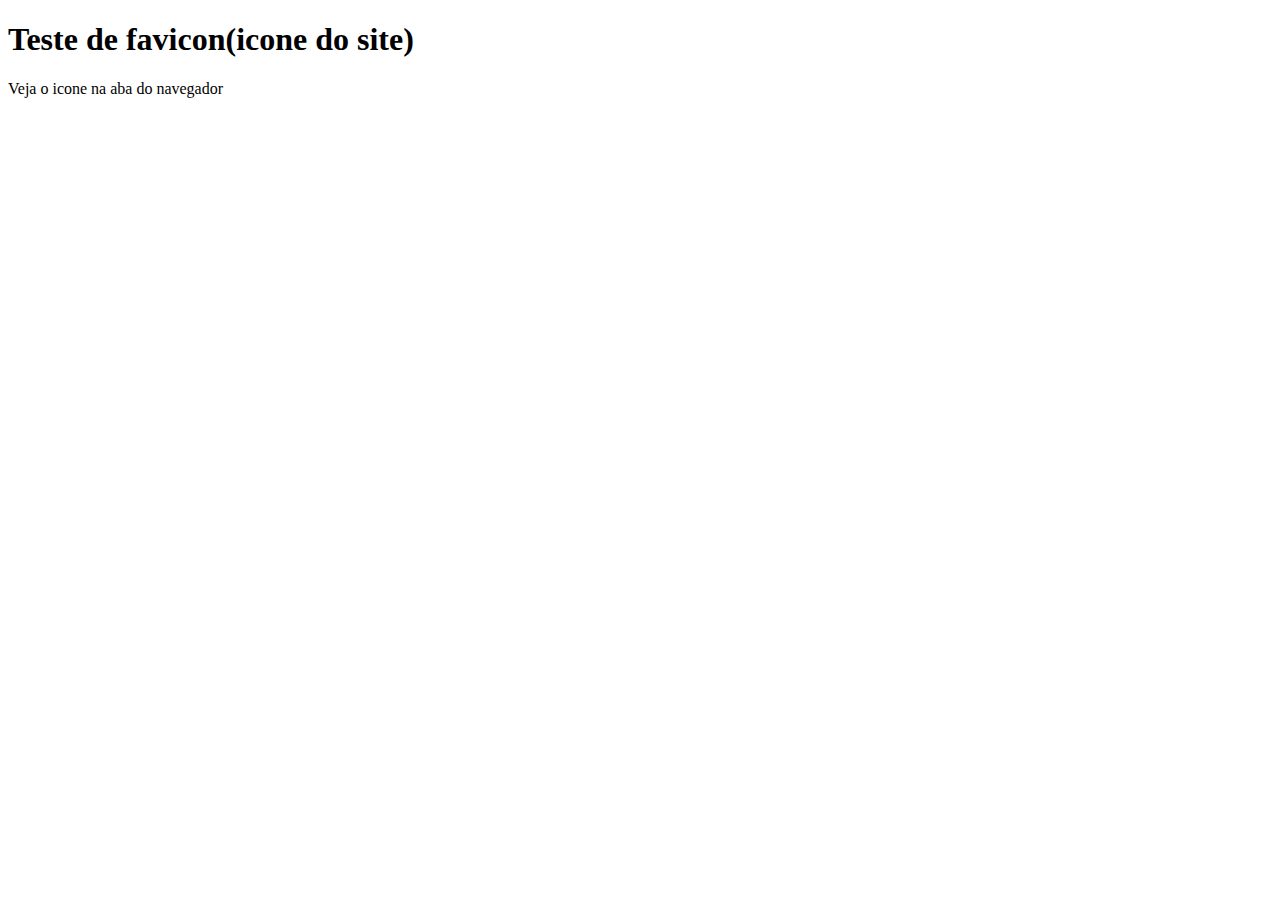
<file: html-css/ex-004-favicon/index.html>
<!DOCTYPE html>
<html lang="pt-br">
<head>
    <meta charset="UTF-8">
    <meta name="viewport" content="width=device-width, initial-scale=1.0">
    <link rel="shortcut icon" href="images/delta_fav.ico" type="image/x-icon">
    <title>ex-004-favicon</title>
</head>
<body>
    <h1>Teste de favicon(icone do site)</h1>
    <p>Veja o icone na aba do navegador</p>
    
</body>
</html>
</file>
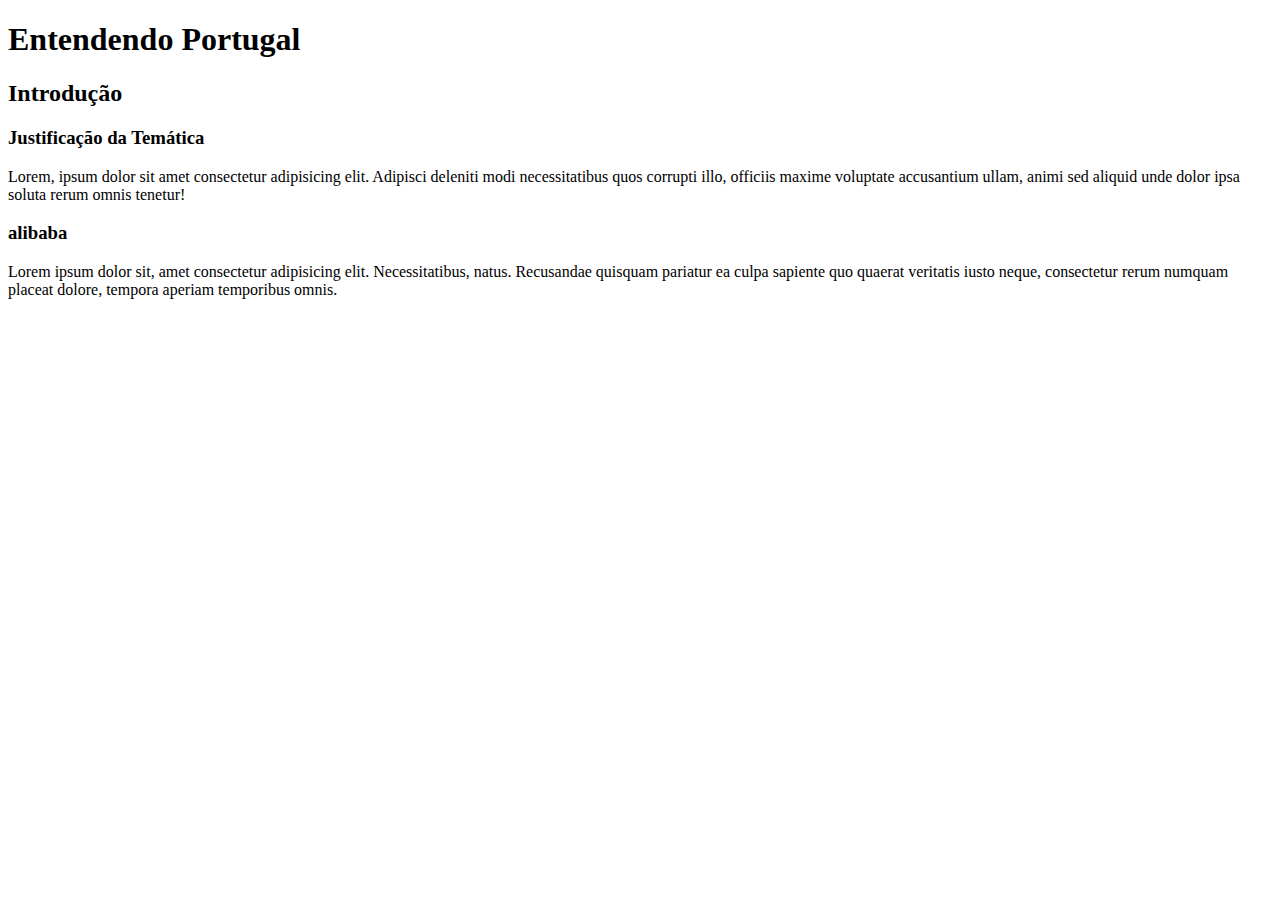
<file: html-css/ex-006-titulos/index.html>
<!DOCTYPE html>
<html lang="pt-br">
<head>
    <meta charset="UTF-8">
    <meta name="viewport" content="width=device-width, initial-scale=1.0">
    <title>ex-006-titulos</title>
</head>
<body>
    <h1>Entendendo Portugal</h1>
    <h2>Introdução</h2>
    <h3>Justificação da Temática</h3>
    <p>Lorem, ipsum dolor sit amet consectetur adipisicing elit. Adipisci deleniti modi necessitatibus quos corrupti illo, officiis maxime voluptate accusantium ullam, animi sed aliquid unde dolor ipsa soluta rerum omnis tenetur!</p>
    <h3>alibaba</h3>
    <p>Lorem ipsum dolor sit, amet consectetur adipisicing elit. Necessitatibus, natus. Recusandae quisquam pariatur ea culpa sapiente quo quaerat veritatis iusto neque, consectetur rerum numquam placeat dolore, tempora aperiam temporibus omnis.</p>
</body>
</html>
</file>
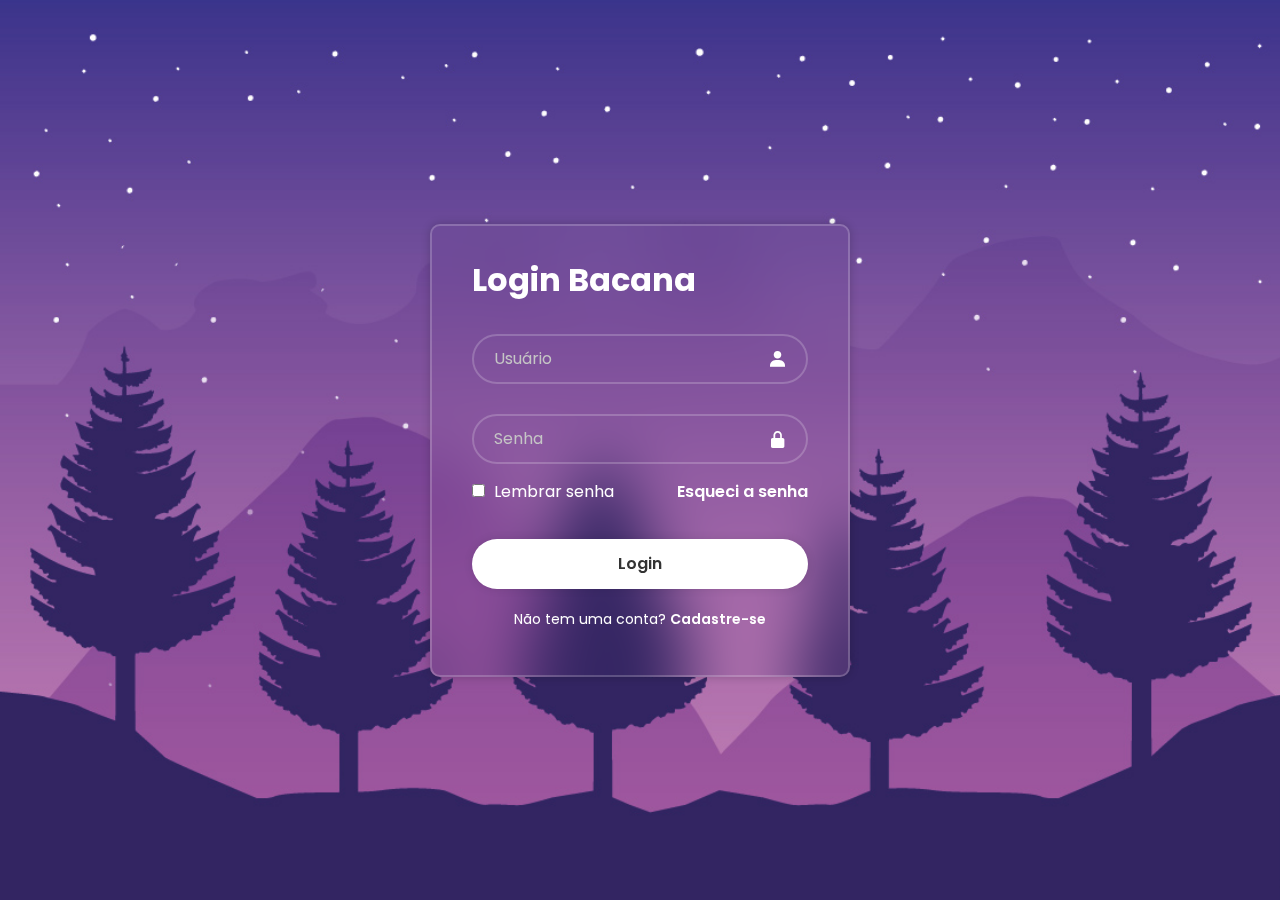
<file: html-css/forms-basic/index.html>
<!DOCTYPE html>
<html lang="pt-br">
<head>
    <meta charset="UTF-8">
    <meta name="viewport" content="width=device-width, initial-scale=1.0">
     <link href='https://unpkg.com/boxicons@2.1.4/css/boxicons.min.css' rel='stylesheet'> 
     <link rel="stylesheet" href="styles.css">
    <title>Document</title>
</head>
<body>
    <main class="container">
        <form>
            <h1>Login Bacana</h1>
            <div class="input-box">
                <input placeholder="Usuário" type="email">
                <i class="bx bxs-user"></i>
            </div>
            <div class="input-box">
                <input placeholder="Senha" type="password">
                <i class="bx bxs-lock-alt"></i>
            </div>
            <div class="remember-forgot">
                <label>
                    <input type="checkbox">
                    Lembrar senha
                </label>
                <a href="#">Esqueci a senha</a>
            </div>

            <button class="login" type="submit">Login</button>
            
            <div class="register-link">
                <p>Não tem uma conta? <a href="#">Cadastre-se</a></p>
            </div>
        </form>

    </main>

</body>

</html>
</file>
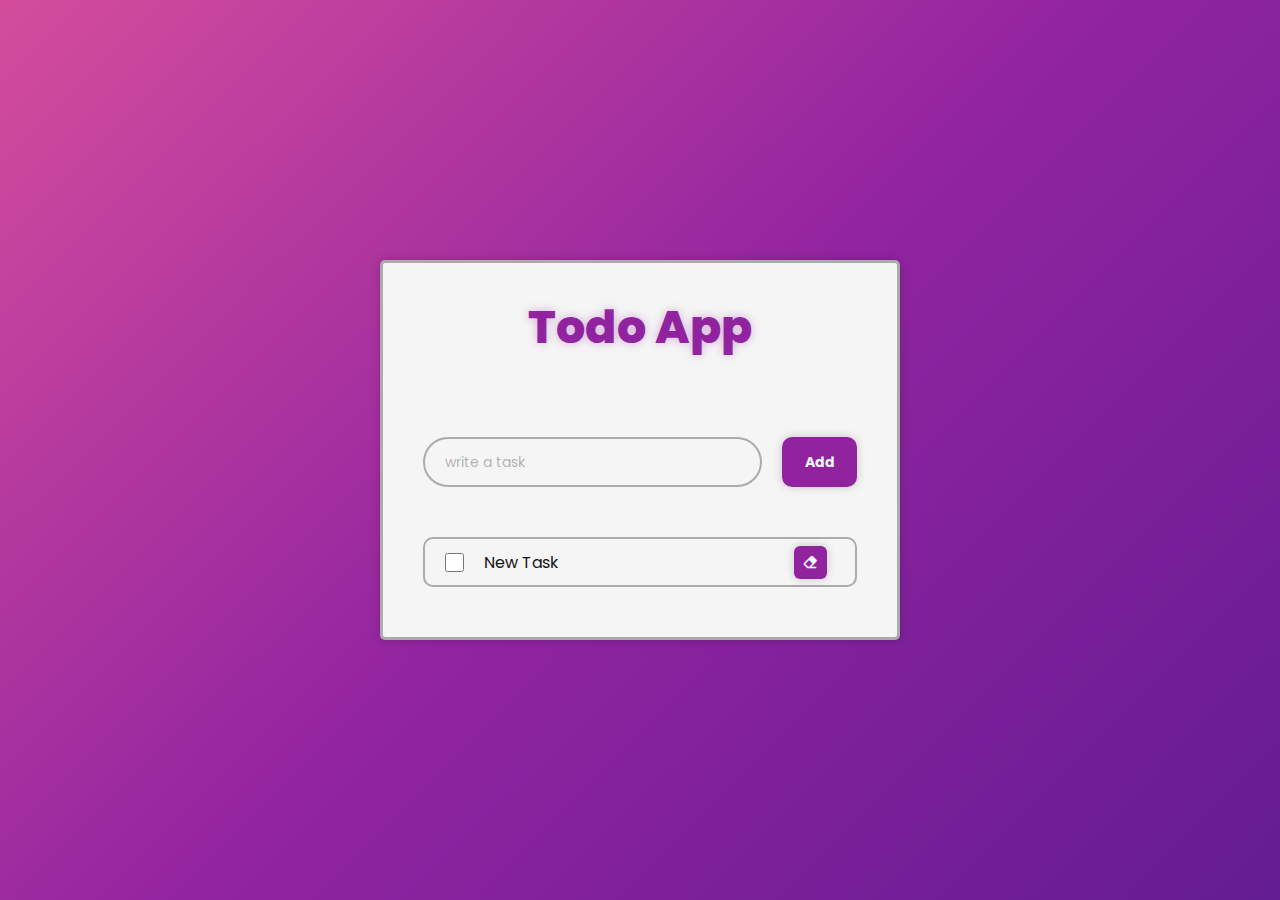
<file: html-css/simple-todo-app/index.html>
<!DOCTYPE html>
<html lang="pt-br">
<head>
    <meta charset="UTF-8">
    <meta name="viewport" content="width=device-width, initial-scale=1.0">
    <link href='https://unpkg.com/boxicons@2.1.4/css/boxicons.min.css' rel='stylesheet'> 
    <link rel="stylesheet" href="styles2.css">
    <title>Simple Todo App</title>
</head>
<body>
    <Main class="container">
        <form>
            <h1 class="logo-app">Todo App</h1>

            <div class="input-box">
                <input placeholder="write a task" type="text">
                <button type="submit">Add</button>
            </div>
            
            <div class="task-box">
                <input class="task-check" type="checkbox">
                <p>New Task</p>
                <div class="task-delete-box">
                    <button class="task-delete" type="submit">
                        <i class="bx bxs-eraser"></i>
                    </button>
                </div>
            </div>
        </form>
    </Main>
</body>
</html>
</file>
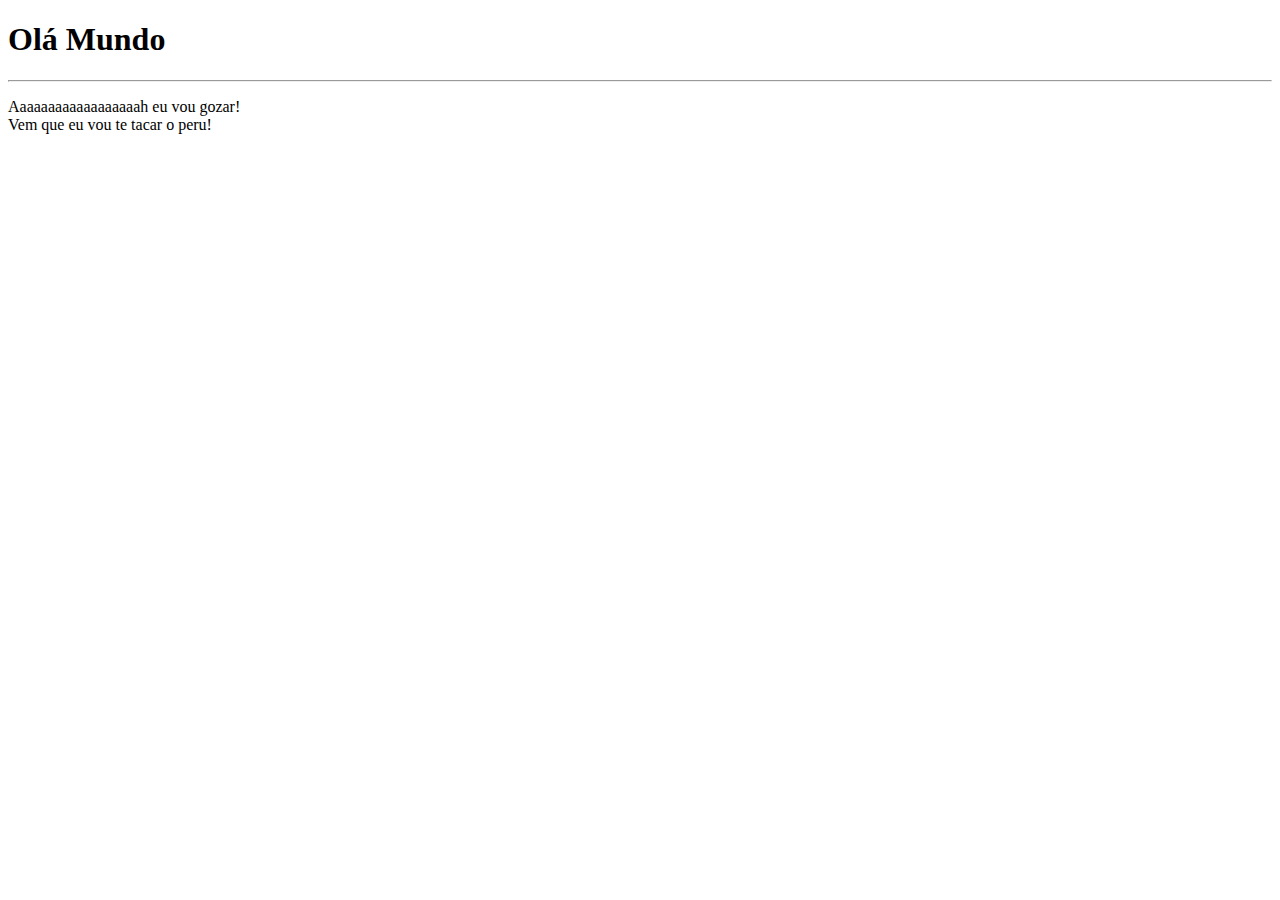
<file: demo/target/classes/com/elchukito/html/index.html>
<!DOCTYPE html>
<html lang="pt-br">
<head>
    <meta charset="UTF-8">
    <meta name="viewport" content="width=device-width, initial-scale=1.0">
    
    <title>Demo</title>
</head>
<body>
    <h1>Olá Mundo</h1>
    <hr>
    <p>Aaaaaaaaaaaaaaaaaah eu vou gozar! <br>Vem que eu vou te tacar o peru!</p>
</body>
</html>
</file>
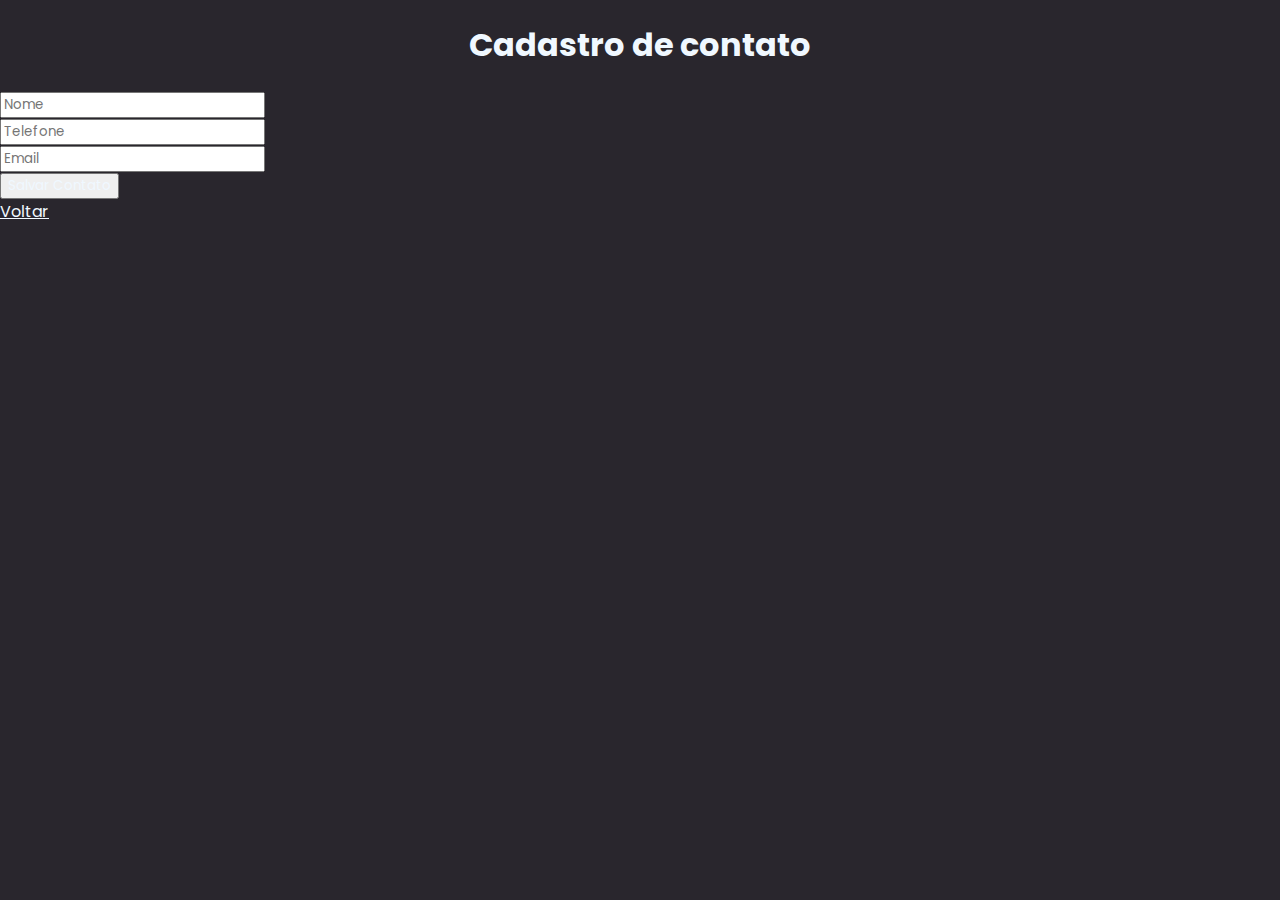
<file: stilo/cadastro.html>
<!DOCTYPE html>
<html lang="pt-br">
<head>
    <meta charset="UTF-8">
    <meta name="viewport" content="width=device-width, initial-scale=1.0">
    <link rel="preconnect" href="https://fonts.googleapis.com">
    <link rel="preconnect" href="https://fonts.gstatic.com" crossorigin>
    <link href="https://fonts.googleapis.com/css2?family=Poppins:ital,wght@0,100;0,200;0,300;0,400;0,500;0,600;0,700;0,800;0,900;1,100;1,200;1,300;1,400;1,500;1,600;1,700;1,800;1,900&display=swap" rel="stylesheet">
    <link rel="stylesheet" href="css/styles.css">
    <title>cadastro de contato</title>
</head>
<body>
    <h1>Cadastro de contato</h1>

    <div id="container">
        <form id="contact-form">
            <input type="text" id="name" name="name" placeholder="Nome" onblur="placeholder='Nome'" onclick="placeholder='ex: Sergio Moro'" required>
            <br>
            <input type="tel" id="phone" name="phone" placeholder="Telefone" onblur="placeholder='Telefone'" onclick="placeholder='ex: 41 944433777'" required>
            <br>
            <input type="email" id="email" name="email" placeholder="Email" onblur="placeholder='Email'" onclick="placeholder='ex: Exemplo@gmail.com'">
            <br>
            <button id="add-but" type="submit">Salvar Contato</button>
        </form>

        <a id="back-but" href="index.html">Voltar</a>
    </div>
</body>
</html>
</file>
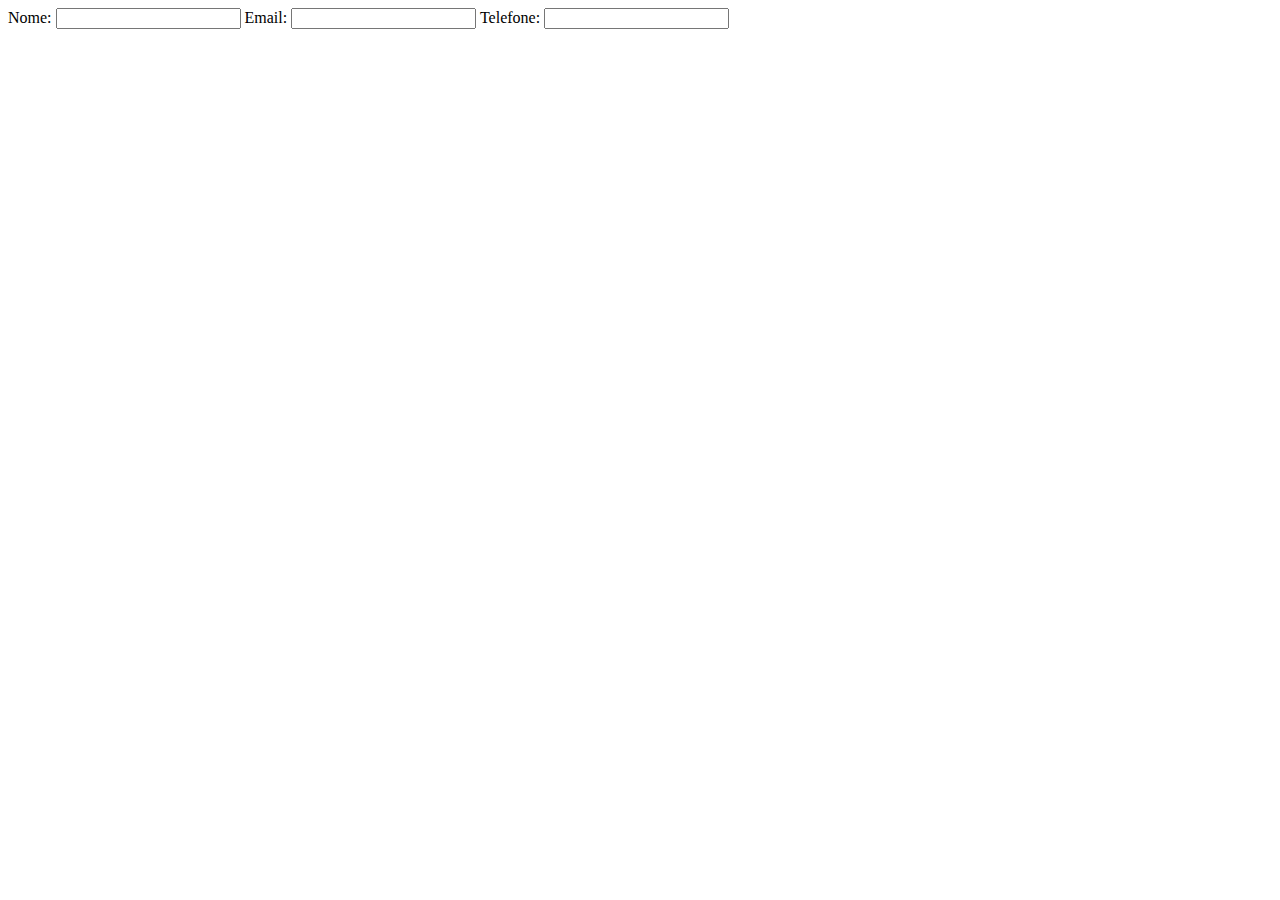
<file: demo/target/classes/public/cadastro.html>
<!DOCTYPE html>
<html lang="pt-br">
<head>
    <meta charset="UTF-8">
    <meta name="viewport" content="width=device-width, initial-scale=1.0">
    <title>Contato</title>
</head>
<body>
    
    <form method="post">
        <label for="nome">Nome:</label>
        <input type="text" name="nome">

        <label for="email">Email:</label>
        <input type="email" name="email">

        <label for="telefone">Telefone:</label>
        <input type="text" name="telefone">
    </form>
</body>
</html>
</file>
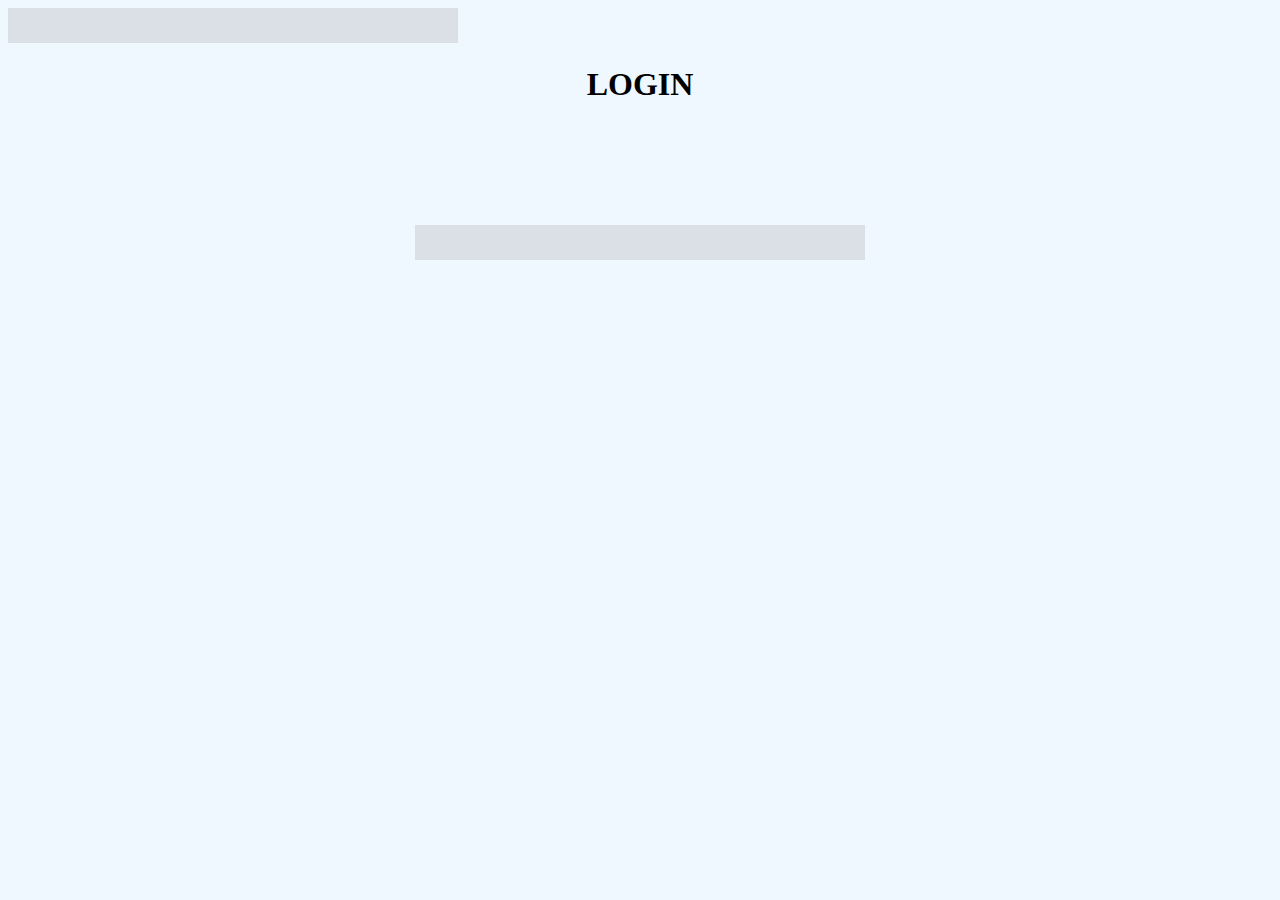
<file: html_css_inverno/1st/images/scr/Formulario.html>
<!DOCTYPE html>
<html>
    <head>
        <title>formulario-bacana</title>
        <style>
            body {
                background-color: aliceblue;
            }

            .caixa_txt {
                width: 450px;
                height: 35px;
                background-color: darkgrey;
                opacity: 0.3;
            }

            .caixa_txt1 {
                position: absolute;
                top: 25%;
                left: 50%;
                transform: translateX(-50%);
            }

            h1 {
                position: absolute;
                top: 5%;
                left: 50%;
                transform: translateX(-50%);
            }
        </style>
    </head>
    <body>
        <div class="caixa_txt caixa_txt1"></div>
        <div class="caixa_txt caixa_txt2"></div>        

        <h1>LOGIN</h1>
    </body>
</html>
</file>
<file: stilo/css/styles.css>
* {
    box-sizing: border-box;
    font-family: poppins, sans-serif;
    color: aliceblue;
}

body {
    align-items: center;
    align-content: center;
    margin: 0;
    padding: 0;
    background-color: rgb(41, 38, 45);
}

h1 {
    text-align: center;
    font-size: 400;
}

#contact-list {
    width: 85%;
    margin: auto;
    padding: 20px;
    box-shadow: 0 0 10px rgba(0, 0, 0, 0.2);
    background-color: rgba(0, 0, 0, 0.05);
}

#contact-card {
    display: flex;
    align-items: center;
    align-content: center;
    gap: 20px;
    width: 100%;
    margin: auto;
    padding: 20px;
    border: 2px solid rgba(0, 0, 0, 0.12);
    border-radius: 5px;
    background-color: rgba(0, 0, 0, 0.06);
}

#contact-name {
    font-size: 20px;
    font-weight: 600;
    width: 30%;
}

#contact-phone {
    font-size: 13px;
    font-weight: 400;
    width: 40%;
}

#contact-phone:hover {
    text-decoration: underline;
    cursor: pointer;
}

#sign-but {
    display: block;
    margin: 20px auto;
    padding: 10px 20px;
    font-size: 16px;
    font-weight: 600;
    box-shadow: 0 0 10px rgba(0, 0, 0, 0.3);
    background-color: rgba(255, 255, 255, 0.2);
    border: none;
    border-radius: 5px;
    cursor: pointer;
}
</file>
<file: html-css/forms-basic/styles.css>
@import url('https://fonts.googleapis.com/css2?family=Poppins:ital,wght@0,100;0,200;0,300;0,400;0,500;0,600;0,700;0,800;0,900;1,100;1,200;1,300;1,400;1,500;1,600;1,700;1,800;1,900&display=swap');

* {
    margin: 0;
    padding: 0;
    box-sizing: border-box;
    font-family: "Poppins", sans-serif;
}

body {
    display: flex;
    justify-content: center;
    align-items: center;
    min-height: 100vh;
    background: url('./img/img.jpg');
    background-size: cover;
    background-position: center;
}

.container {
    width: 420px;
    background-color: transparent;
    border: 2px solid rgba(255, 255, 255, .2);
    border-radius: 10px;
    color: #fff;
    padding: 30px 40px;
    box-shadow: 0 0 10px rgba(0, 0, 0, .2);
    backdrop-filter: blur(30px);
}

.h1 {
    font-size: 36px;
    text-align: center;
}

.input-box {
    position: relative;
    width: 100%;
    height: 50px;
    margin: 30px 0px;
}

.input-box input {
    width: 100%;
    height: 100%;
    background-color: transparent;
    border: 2px solid rgba(255, 255, 255, .2);
    border-radius: 40px;
    outline: none;
    font-size: 16px;
    color: white;
    padding: 20px 45px 20px 20px;
}

.input-box input::placeholder {
    color: #c5c5c5;
}

.input-box i {
    position: absolute;
    right: 20px;
    font-size: 20px;
    top: 50%;
    transform: translateY(-50%);
}

.remember-forgot {
    display: flex;
    justify-content: space-between;
    margin: -15px 0 15px
}

.remember-forgot label input {
    accent-color: #fff;
    margin-right: 5px;
}

.remember-forgot a {
    text-decoration: none;
    color: #fff;
    font-weight: 600;
}

.remember-forgot a:hover {
    text-decoration: underline;
}

.login {
    width: 100%;
    height: 50px;
    background-color: #fff;
    border: none;
    border-radius: 40px;
    cursor: pointer;
    font-size: 16px;
    color: #333;
    font-weight: 600;
    box-shadow: 0 0 10px rgba(0, 0, 0, .1);
    margin-top: 20px;
}

.login:hover {
    background-color: transparent;
    border: 2px solid rgba(255, 255, 255, .2);
    color: #fff;
    transition: 0.5s;
}

.register-link {
    text-decoration: none;
    text-align: center;
    font-size: 14px;
    color: #fff;
    margin: 20px 0 15px;
}

.register-link a {
    text-decoration: none;
    color: #fff;
    font-weight: 600;
}

.register-link a:hover {
    text-decoration: underline;
}
</file>
<file: html-css/simple-todo-app/styles2.css>
@import url('https://fonts.googleapis.com/css2?family=Poppins:ital,wght@0,100;0,200;0,300;0,400;0,500;0,600;0,700;0,800;0,900;1,100;1,200;1,300;1,400;1,500;1,600;1,700;1,800;1,900&display=swap');

* {
    margin: 0;
    padding: 0;
    box-sizing: border-box;
    font-family: "Poppins", sans-serif;
}

body {
    display: flex;
    justify-content: center;
    align-items: center;
    min-height: 100vh;
    background: linear-gradient(-45deg, rgba(82, 3, 134, 0.9), rgba(134, 12, 150, 0.9), rgb(212, 77, 156));
    
}

.container {
    width: 520px;
    background-color: whitesmoke;
    border: 3px solid rgba(0, 0, 0, 0.3);
    border-radius: 5px;
    color: #151515;
    padding: 30px 40px;
    box-shadow: 0 0 10px rgb( 0, 0, 0, .2);
}

.logo-app {
    position: relative;
    text-align: center;
    font-size: 46px;
    font-weight: 800;
    color: rgba(134, 12, 150, 0.9);
    text-shadow: 0 0 10px rgba(134, 12, 150, 0.3);
}

.input-box {
    display: flex;
    width: 100%;
    height: 50px;
    margin: 75px 0px 50px;
    position: relative;
    justify-content: space-between;
}

.input-box ::placeholder{
    color: rgba(0, 0, 0, 0.3);
}

.input-box input {
    position: relative;
    width: 78%;
    height: 100%;
    border: 2px solid rgba(0, 0, 0, 0.3);
    border-radius: 30px;
    background: transparent;
    color: #151515;
    outline: none;
    padding: 20px 45px 20px 20px;
    font-size: 14px;
    font-weight: 400;
}

.input-box button {
    position: relative;
    width: 75px;
    height: 50px;
    background: rgba(134, 12, 150, 0.9);
    color: aliceblue;
    font-size: 14px;
    font-weight: 700;
    border-radius: 10px;
    border: none;
    box-shadow: 0 0 10px rgb( 0, 0, 0, .2);
}

.input-box button:hover {
    background: aliceblue;
    color: rgba(82, 3, 134, 0.9);
    font-weight: 800;
    border: 3px solid rgba(82, 3, 134, 0.9);
    cursor: pointer;
    transition: 0.3s;
}

.task-box {
    width: 100%;
    height: 50px;
    display: flex;
    align-items: center;
    margin: 20px 0;
    border: 2px solid rgba(0, 0, 0, 0.3);
    border-radius: 10px;
    background: transparent;
}

.task-box .task-check {
    position: relative;
    width: 19px;
    height: 19px;
    cursor: pointer;
    margin-left: 20px;
}

.task-box p {
    position: relative;
    color: #151515;
    font-size: 16px;
    font-weight: 400;
    margin-left: 20px;
}

.task-box .task-delete-box {
    display: flex;
    align-items: center;
    justify-content: center;
    position: relative;
    width: 50px;
    height: 50px;
    margin-left: auto;
    margin-right: 20px;
}

.task-box .task-delete-box .task-delete {
    display: flex;
    align-items: center;
    justify-content: center;
    position: absolute;
    width: 33px;
    height: 33px;
    background: transparent;
    cursor: pointer;
    border: none;
    border-radius: 6px;
    background-color: rgba(134, 12, 150, 0.9);
    box-shadow: 0 0 10px rgb( 0, 0, 0, .2);
}

.task-box .task-delete-box .task-delete:hover {
    width: 40px;
    height: 40px;
    transition: 0.075s;
}

.task-box .task-delete-box .task-delete i {
    position: relative;
    color: aliceblue;
    font-size: 17px;
}
</file>
